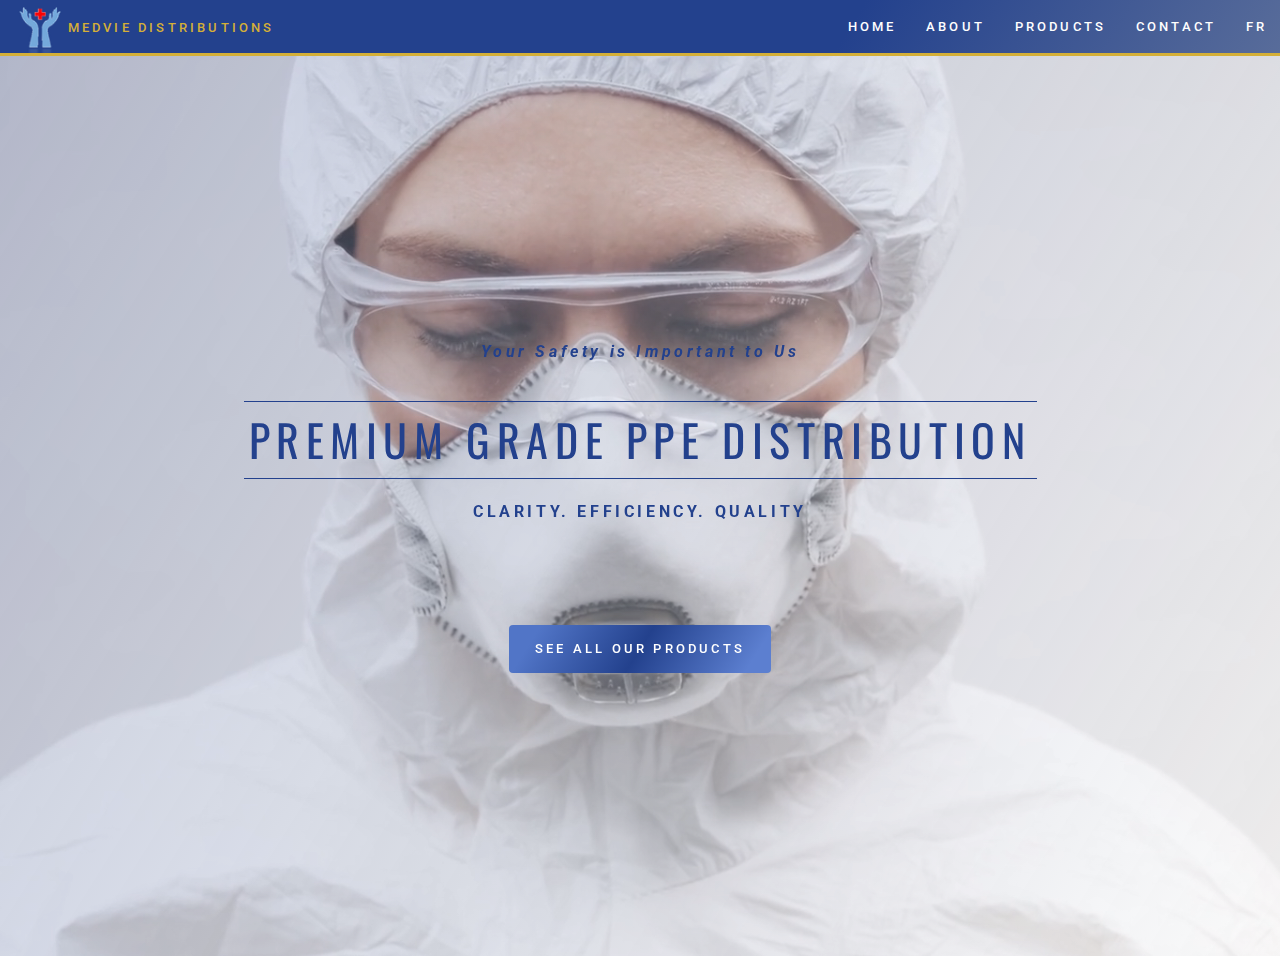
<file: index.html>
<!DOCTYPE HTML>
<!--
	Formula by Pixelarity
	pixelarity.com | hello@pixelarity.com
	License: pixelarity.com/license
-->
<html>
	<head>
		<title>Medvie Distributions</title>
		<meta charset="utf-8" />
		<meta name="viewport" content="width=device-width, initial-scale=1, user-scalable=no" />
		<link rel="stylesheet" href="assets/css/main.css?v=1.1" />
		<link rel="icon" href="images/favicon.ico" type="image/png" />
		<meta name="keywords" content="PPE, Distribution, protective, protection, mask, gloves, glove, nitrile, latex, medical gowns, order">
		<meta name="description" content="Premium Grade PPE Distribution" />	
		<link rel="stylesheet" href="https://cdnjs.cloudflare.com/ajax/libs/animate.css/3.7.0/animate.min.css">
		<script src="assets/js/detectizr.min.js"></script>
	</head>
	<body class="is-preload">

		<!-- Page Wrapper -->
			<div id="page-wrapper">

				<!-- Header -->
				<header id="header" 
				style="background: rgb(88,108,154);
				background: linear-gradient(302deg, rgba(88,108,154,1) 0%, rgba(35,65,141,1) 34%);
				border-bottom: 3px #d4af37 solid;
				">
					<nav style="height: 100%;">
						<ul style="height: 100%;">
							<li style="height: 100%;">
								<a href="index.html" style="display: flex; height: 100%;">
									<img src="images/logo.png" alt="" style="max-height: 100%;"/>
									<span class="companyName">Medvie Distributions</span>
								</a>
							</li>
						</ul>
					</nav>
					<nav>
						<ul>
							<li><a href="index.html">Home</a></li>
							<li><a href="about.html">About</a></li>
							<li><a href="products.html">Products</a></li>
							<li><a href="contact.html">Contact</a></li>
							<li><a href="fr.html">FR</a></li>
						</ul>
					</nav>
				</header>

				<!-- Banner -->
					<section id="banner" data-video="images/banner">

						<div class="inner">
							<header>
								<p style="letter-spacing: 0.225em; color: #23418D; font-weight: bold;"> <i>Your Safety is Important to Us</i></p>
								<h1 
								style="color: #23418D;
									border-top: 1px solid #23418D;
									border-bottom: 1px solid #23418D;
									padding: 5px;
									margin: 20px;
								">PREMIUM GRADE PPE DISTRIBUTION</h1>
								<p style="letter-spacing: 0.225em; color: #23418D; font-weight: bold;"> CLARITY. EFFICIENCY. QUALITY</p>
							</header>
							<ul class="actions special" style="margin-top: 100px;">
								<li><a href="products.html" class="button primary large animated fadeIn delay-1s" 
								style="background: rgb(92,127,208);
								background: linear-gradient(302deg, rgba(92,127,208,1) 9%, rgba(35,65,141,1) 50%, rgba(81,117,199,1) 89%); ">
								See all our Products</a></li>
							</ul>
						</div>
						
						<span class="video-banner">
							<video width="100%" loop playsinline autoplay muted preload="yes" poster="images/banner.jpg">
								<source src="images/banner.mp4" type="video/mp4">
								<source src="images/banner.ogg" type="video/ogg">
								<source src="images/banner.webm" type="video/webm">
							</video>
						</span>
						
					</section>

				<!-- Wrapper -->
					<div id="wrapper">

						<!-- One -->
							<!-- <section id="one" class="main">
								<div class="inner spotlight style1">
									<div class="content">
										<header>
											<h2>À propos</h2>
										</header>
										<p style="font-size: 20px"> <strong>De bons processus de désinfection et de nettoyage sont plus importants que jamais.</strong></p>
										<p>Les Rois Désinfectants est un leader émergent des services de nettoyage et de restauration après sinistre. Tous nos produits sont <strong>approuvés par le gouvernement</strong> et offrent une couverture supérieure pour la désinfection, même dans les endroits les plus difficiles d'accès. Notre processus de désinfection et de nettoyage peut vous aider à lutter contre la propagation du COVID-19 et d'autres agents pathogènes pour assurer la sécurité de vos employés, de vos clients et de vos communautés.</p>
										<p>Appelez-nous pour vous renseigner sur ce processus!</p>
									</div>
									<span class="image"><img src="images/cleaning.jpg" alt="" /></span>

								</div>
							</section> -->

						<!-- Two -->
							<!-- <section id="two" class="main">
								<div class="inner spotlight alt style2">
									<div class="content">
										<header>
											<h2>COVID-19</h2>
										</header>
										<p>COVID-19 est un nouveau virus. Elle se propage par les gouttelettes respiratoires d'une personne infectée à d'autres personnes avec lesquelles elle est en contact étroit, comme les personnes qui vivent dans le même ménage ou qui dispensent des soins. Il peut survivre sur différentes surfaces mais peut être tué par la plupart des nettoyants et désinfectants.</p>
											<p>Parmi cette pandémie, Les Rois Desinfectants ont rapidement développé des protocoles de décontamination et de nettoyage des zones exposées au COVID-19. Nous utilisons des désinfectants pour surfaces dures approuvés, qui utilisent des produits chimiques pour tuer les germes sur les surfaces, contribuant ainsi à réduire la propagation du COVID-19.</p>
											<p><strong>Une bonne hygiène est cruciale pour créer un lieu de travail sûr et productif pour nos clients et employés!</strong></p>
											
									</div>
									<span class="image"><img src="images/covid.jpg" alt="" /></span>
								</div>
							</section> -->

						<!-- Three -->
							<!-- <section id="three" class="main">
								<div class="inner spotlight style3">
									<div class="content">
										<header>
											<h2>Varius Tempus</h2>
										</header>
										<p>Ipsum efficitur nisi ac turpis venenatis varius. Suspendisse sed dictum leo ipsum amet pellentesque fusce ac hendrerit consectetur tempor risus, sed eget semper nunc. eleifend facilisis nisi vitae lorem ipsum dolor consequat lorem ipsum etiam.</p>
									</div>
									
										Note: You can replace the image below with a JPEG or PNG. Just make sure it's exactly
										320x340 or at least the same aspect ratio (16:17).
									
									<span class="image"><img src="images/pic03.svg" alt="" /></span>
								</div>
							</section> -->

						<!-- Four -->
							<!-- <section id="four" class="main special">
								<div class="inner">
									<header>
										<h2>Tempor Suspendisse</h2>
									</header>
									<div class="features">
										<section>
											<span class="icon major fa-gem style1"></span>
											<h3>Magna Veroeros</h3>
											<p>Consequat turpis venenatis varius lorem sed dictum ipsum amet pellentesque fusce hendrerit consectetur risus, sed eget semper nunc.</p>
										</section>
										<section>
											<span class="icon solid major fa-laptop style2"></span>
											<h3>Risus Adipiscing</h3>
											<p>Consequat turpis venenatis varius lorem sed dictum ipsum amet pellentesque fusce hendrerit consectetur risus, sed eget semper nunc.</p>
										</section>
										<section>
											<span class="icon solid major fa-chart-bar style3"></span>
											<h3>Leo Ipsum Varius</h3>
											<p>Consequat turpis venenatis varius lorem sed dictum ipsum amet pellentesque fusce hendrerit consectetur risus, sed eget semper nunc.</p>
										</section>
										<section>
											<span class="icon major fa-save style4"></span>
											<h3>Dolor Consequat</h3>
											<p>Consequat turpis venenatis varius lorem sed dictum ipsum amet pellentesque fusce hendrerit consectetur risus, sed eget semper nunc.</p>
										</section>
									</div>
								</div>
							</section> -->

							<!-- <section id="cta" class="main special">
								<div class="inner">
									<div class="content">
										<header>
											<h2>Contact</h2>
										</header>
										<p>Pour nous contacter, veuillez appeler</p>
										<ul class="actions fit">
											<li><a href="tel:514-795-3382" class="button primary large">Joe: 514-795-3382</a></li>
											<li><a href="tel:514-979-7420" class="button primary large">Mike: 514-979-7420</a></li>
										</ul>
										<p>ou envoyez-nous un message en utilisant ce formulaire</p>
									</div>

									<form  method="post" action="https://formspree.io/info@lesroisdesinfectants.ca">
										<div class="row gtr-uniform">
											<div class="col-6 col-12-xsmall">
												<input type="text" name="name" id="name" value="" placeholder="Nom" />
											</div>
											<div class="col-6 col-12-xsmall">
												<input type="email" name="email" id="email" value="" placeholder="Couriel" />
											</div>
											<div class="col-12">
												<select name="category" id="category">
													<option value="">- Catégorie -</option>
													<option value="1">Services de désinfection</option>
													<option value="1">Nettoyage</option>
													<option value="1">Décontamination</option>
												</select>
											</div>
											<div class="col-12">
												<textarea name="message" id="message" placeholder="Entrez votre message" rows="6"></textarea>
											</div>
											<div class="col-12">
												<ul class="actions">
													<li><input type="submit" value="Envoyer Message" class="primary" /></li>
													<li><input type="reset" value="Réinitialiser" /></li>
												</ul>
											</div>
										</div>
									</form>
								</div>
							</section> -->

						

				<!-- Footer -->
					<!-- <footer id="footer">
					
						<ul class="icons">
							<li><a target="_blank" href="https://www.facebook.com/Les-Rois-Desinfectants-105186181211417/?modal=admin_todo_tour" class="icon brands alt fa-facebook-f"><span class="label">Facebook</span></a></li>
							<li><a target="_blank" href="#" class="icon brands alt fa-instagram"><span class="label">Instagram</span></a></li>
						</ul>
				

						<p class="copyright">&copy; Medvie Distributions. All rights reserved.</p>
							Développeur: <a target="_blank" href="https://www.montreact.com"><strong>Montreact</strong></a> w/ <a href="https://www.html5up.net">HTML5 UP</a>
						</p>
					</footer> -->
					

			</div>

		<!-- Scripts -->
			<script src="assets/js/jquery.min.js"></script>
			<script src="assets/js/jquery.scrolly.min.js"></script>
			<script src="assets/js/jquery.scrollex.min.js"></script>
			<script src="assets/js/browser.min.js"></script>
			<script src="assets/js/breakpoints.min.js"></script>
			<script src="assets/js/util.js"></script>
			<script src="assets/js/main.js"></script>

			<script>
				Detectizr.detect({detectScreen: true});
				console.log(Detectizr);
				if (Detectizr.browser.name == 'safari' || Detectizr.device.type == 'mobile' || Detectizr.os.name == 'ios' || Detectizr.device.model == 'iphone' || Detectizr.device.model == 'android') {
					$('body').toggleClass('safari', true);
				}
			</script>
	</body>
</html>
</file>
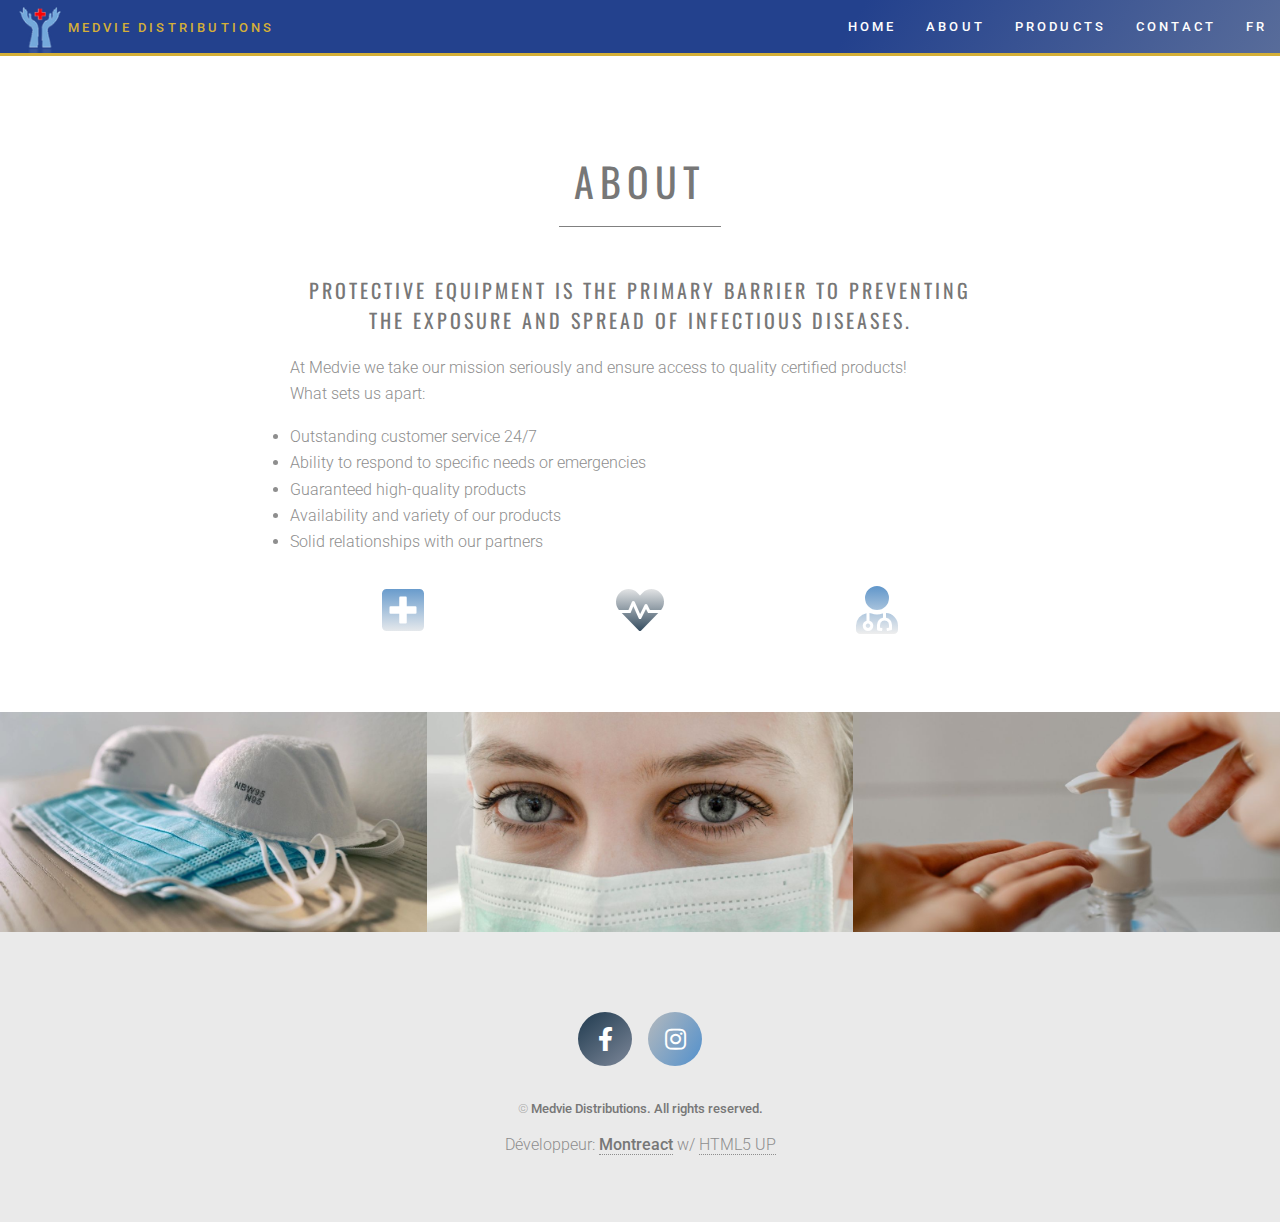
<file: about.html>
<!DOCTYPE HTML>
<!--
	Formula by Pixelarity
	pixelarity.com | hello@pixelarity.com
	License: pixelarity.com/license
-->
<html>
	<head>
		<title>Medvie Distributions</title>
		<meta charset="utf-8" />
		<meta name="viewport" content="width=device-width, initial-scale=1, user-scalable=no" />
		<link rel="stylesheet" href="assets/css/main.css?v=1.1" />
		<link rel="icon" href="images/favicon.ico" type="image/png" />
	</head>
	<body class="is-preload">

		<!-- Page Wrapper -->
			<div id="page-wrapper">

				<!-- Header -->
				<header id="header" 
				style="background: rgb(88,108,154);
				background: linear-gradient(302deg, rgba(88,108,154,1) 0%, rgba(35,65,141,1) 34%);
				border-bottom: 3px #d4af37 solid;
				">
					<nav style="height: 100%;">
						<ul style="height: 100%;">
							<li style="height: 100%;">
								<a href="index.html" style="display: flex; height: 100%;">
									<img src="images/logo.png" alt="" style="max-height: 100%;"/>
									<span class="companyName">Medvie Distributions</span>
								</a>
							</li>
						</ul>
					</nav>
					<nav>
						<ul>
							<li><a href="index.html">Home</a></li>
							<li><a href="about.html">About</a></li>
							<li><a href="products.html">Products</a></li>
							<li><a href="contact.html">Contact</a></li>
							<li><a href="fr.html">FR</a></li>
						</ul>
					</nav>
				</header>

				<!-- Wrapper -->
					<div id="wrapper">

						<!-- Main -->
							<section id="main" class="main">
								<div class="inner">
									<header class="major">
										<h1 style="border-bottom: 1px solid grey; padding: 15px;">
											ABOUT</h1>
									</header>

									<center>
									<h2 style="max-width: 700px;">Protective equipment is the primary barrier to preventing the exposure and spread of infectious diseases.</h2>
									<div style="max-width: 700px; text-align: left;">
										<p>At Medvie we take our mission seriously and ensure access to quality certified products!
											<br> What sets us apart:</p>
											<li>Outstanding customer service 24/7</li>
											<li>Ability to respond to specific needs or emergencies</li>
											<li>Guaranteed high-quality products</li>
											<li>Availability and variety of our products</li>
											<li>Solid relationships with our partners</li>
									</div>

									</center>

									<ul class="icons major" style="display: flex; justify-content: space-evenly; padding: 30px; margin: 0px;">
										<i class='fas fa-plus-square' style='font-size:48px; color:#7992a9'></i>
										<i class='fas fa-heartbeat' style='font-size:48px; color: steelblue;'></i>
										<i class='fas fa-user-md' style='font-size:48px; color: #7992a9'></i>
									</ul>
									
							</section>

							<div style="display: flex; padding: 0px;">
								<span class="image main" style="margin: 0px;"><img src="images/pic01.jpg" alt="" style="border-radius: 0px;" /></span>
								<span class="image main" style="margin: 0px;"><img src="images/pic02.jpg" alt="" style="border-radius: 0px;" /></span>
								<span class="image main" style="margin: 0px;"><img src="images/pic03.jpg" alt="" style="border-radius: 0px;" /></span>
							</div>
					</div>

				<!-- Footer -->
				<footer id="footer">
					
					<ul class="icons">
						<li><a target="_blank" href="https://www.facebook.com/Les-Rois-Desinfectants-105186181211417/?modal=admin_todo_tour" class="icon brands alt fa-facebook-f"><span class="label">Facebook</span></a></li>
						<li><a target="_blank" href="#" class="icon brands alt fa-instagram"><span class="label">Instagram</span></a></li>
					</ul>
			

					<p class="copyright">&copy; <strong>Medvie Distributions. All rights reserved.</strong></p>
						Développeur: <a target="_blank" href="https://www.montreact.com"><strong>Montreact</strong></a> w/ <a href="https://www.html5up.net">HTML5 UP</a>
					</p>
				</footer>
				

		</div>

		<!-- Scripts -->
			<script src="assets/js/jquery.min.js"></script>
			<script src="assets/js/jquery.scrolly.min.js"></script>
			<script src="assets/js/jquery.scrollex.min.js"></script>
			<script src="assets/js/browser.min.js"></script>
			<script src="assets/js/breakpoints.min.js"></script>
			<script src="assets/js/util.js"></script>
			<script src="assets/js/main.js"></script>

	</body>
</html>
</file>
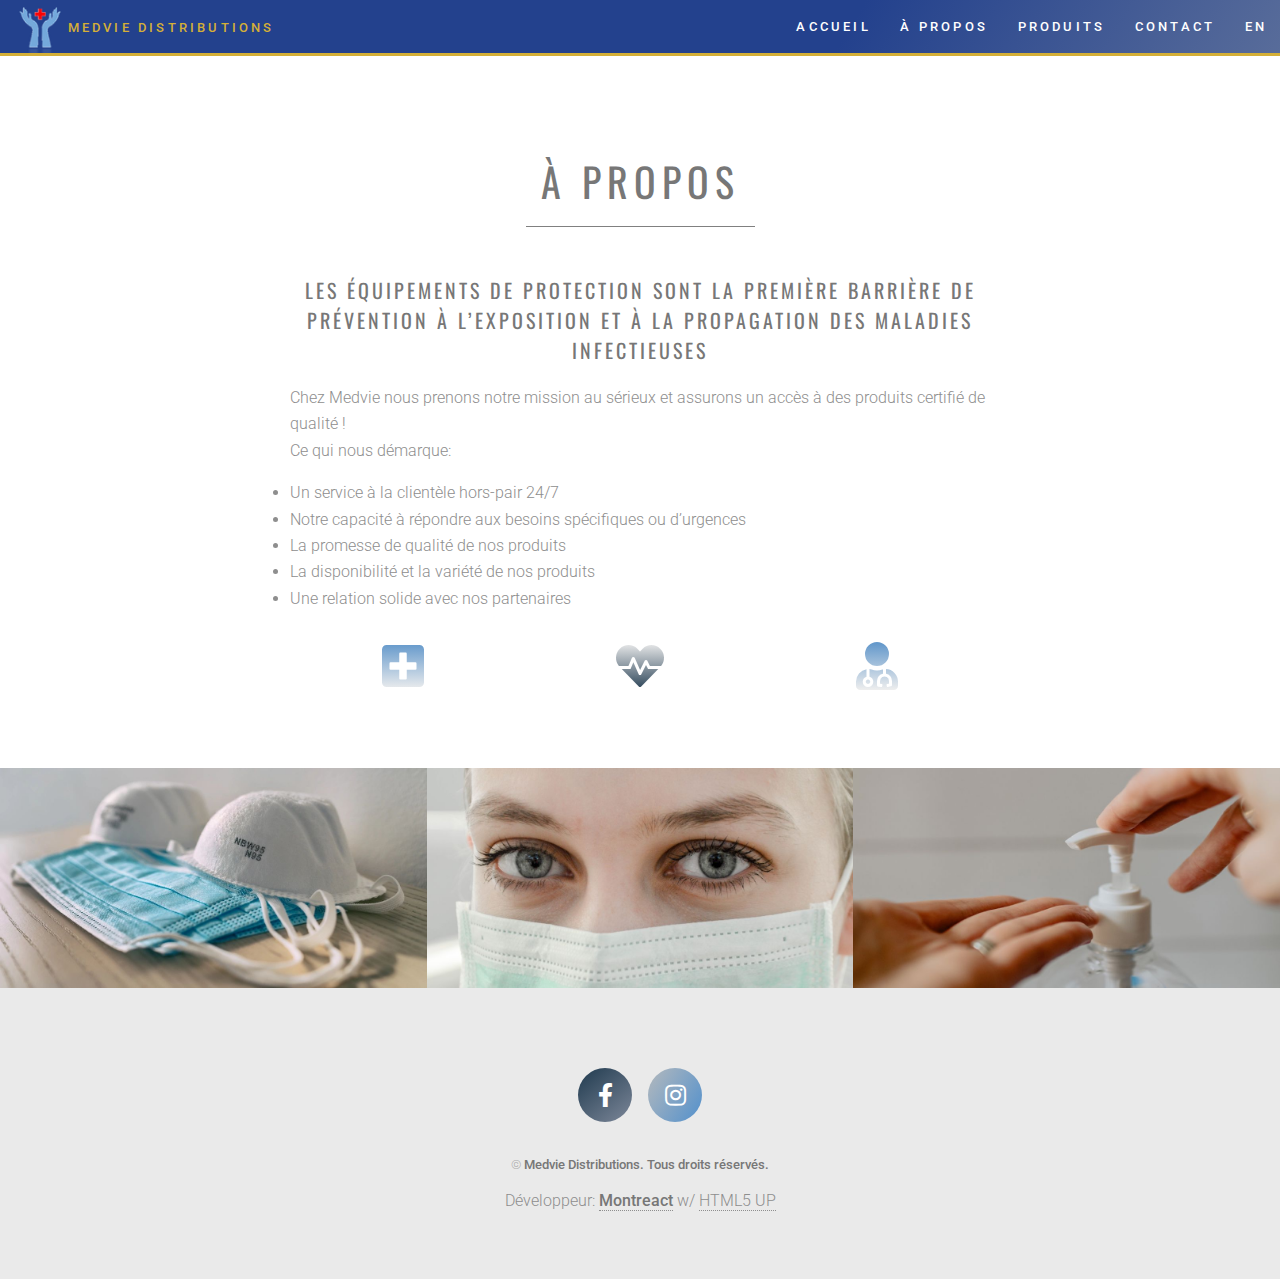
<file: aboutfr.html>
<!DOCTYPE HTML>
<!--
	Formula by Pixelarity
	pixelarity.com | hello@pixelarity.com
	License: pixelarity.com/license
-->
<html>
	<head>
		<title>Medvie Distributions</title>
		<meta charset="utf-8" />
		<meta name="viewport" content="width=device-width, initial-scale=1, user-scalable=no" />
		<link rel="stylesheet" href="assets/css/main.css?v=1.1" />
		<link rel="icon" href="images/favicon.ico" type="image/png" />
	</head>
	<body class="is-preload">

		<!-- Page Wrapper -->
			<div id="page-wrapper">

				<!-- Header -->
				<header id="header" 
				style="background: rgb(88,108,154);
				background: linear-gradient(302deg, rgba(88,108,154,1) 0%, rgba(35,65,141,1) 34%);
				border-bottom: 3px #d4af37 solid;
				">
					<nav style="height: 100%;">
						<ul style="height: 100%;">
							<li style="height: 100%;">
								<a href="fr.html" style="display: flex; height: 100%;">
									<img src="images/logo.png" alt="" style="max-height: 100%;"/>
									<span class="companyName">Medvie Distributions</span>
								</a>
							</li>
						</ul>
					</nav>
					<nav>
						<ul>
							<li><a href="fr.html">Accueil</a></li>
							<li><a href="aboutfr.html">À propos</a></li>
							<li><a href="productsfr.html">Produits</a></li>
							<li><a href="contactfr.html">Contact</a></li>
							<li><a href="index.html">EN</a></li>
						</ul>
					</nav>
				</header>

				<!-- Wrapper -->
					<div id="wrapper">

						<!-- Main -->
							<section id="main" class="main">
								<div class="inner">
									<header class="major">
										<h1 style="border-bottom: 1px solid grey; padding: 15px;">
											À PROPOS</h1>
									</header>

									<center>
									<h2 style="max-width: 700px;">Les équipements de protection sont la première barrière de prévention à l’exposition et à la propagation des maladies infectieuses</h2>
									<div style="max-width: 700px; text-align: left;">
										<p>Chez Medvie nous prenons notre mission au sérieux et assurons un accès à des produits certifié de qualité !
											<br> Ce qui nous démarque:</p>
											<li>Un service à la clientèle hors-pair 24/7</li>
											<li>Notre capacité à répondre aux besoins spécifiques ou d’urgences</li>
											<li>La promesse de qualité de nos produits</li>
											<li>La disponibilité et la variété de nos produits</li>
											<li>Une relation solide avec nos partenaires</li>
									</div>

									</center>

									<ul class="icons major" style="display: flex; justify-content: space-evenly; padding: 30px; margin: 0px;">
										<i class='fas fa-plus-square' style='font-size:48px; color:#7992a9'></i>
										<i class='fas fa-heartbeat' style='font-size:48px; color: steelblue;'></i>
										<i class='fas fa-user-md' style='font-size:48px; color: #7992a9'></i>
									</ul>
									
							</section>

							<div style="display: flex; padding: 0px;">
								<span class="image main" style="margin: 0px;"><img src="images/pic01.jpg" alt="" style="border-radius: 0px;" /></span>
								<span class="image main" style="margin: 0px;"><img src="images/pic02.jpg" alt="" style="border-radius: 0px;" /></span>
								<span class="image main" style="margin: 0px;"><img src="images/pic03.jpg" alt="" style="border-radius: 0px;" /></span>
							</div>
					</div>

				<!-- Footer -->
				<footer id="footer">
					
					<ul class="icons">
						<li><a target="_blank" href="https://www.facebook.com/Les-Rois-Desinfectants-105186181211417/?modal=admin_todo_tour" class="icon brands alt fa-facebook-f"><span class="label">Facebook</span></a></li>
						<li><a target="_blank" href="#" class="icon brands alt fa-instagram"><span class="label">Instagram</span></a></li>
					</ul>
			

					<p class="copyright">&copy; <strong>Medvie Distributions. Tous droits réservés.</strong></p>
						Développeur: <a target="_blank" href="https://www.montreact.com"><strong>Montreact</strong></a> w/ <a href="https://www.html5up.net">HTML5 UP</a>
					</p>
				</footer>
				

		</div>

		<!-- Scripts -->
			<script src="assets/js/jquery.min.js"></script>
			<script src="assets/js/jquery.scrolly.min.js"></script>
			<script src="assets/js/jquery.scrollex.min.js"></script>
			<script src="assets/js/browser.min.js"></script>
			<script src="assets/js/breakpoints.min.js"></script>
			<script src="assets/js/util.js"></script>
			<script src="assets/js/main.js"></script>

	</body>
</html>
</file>
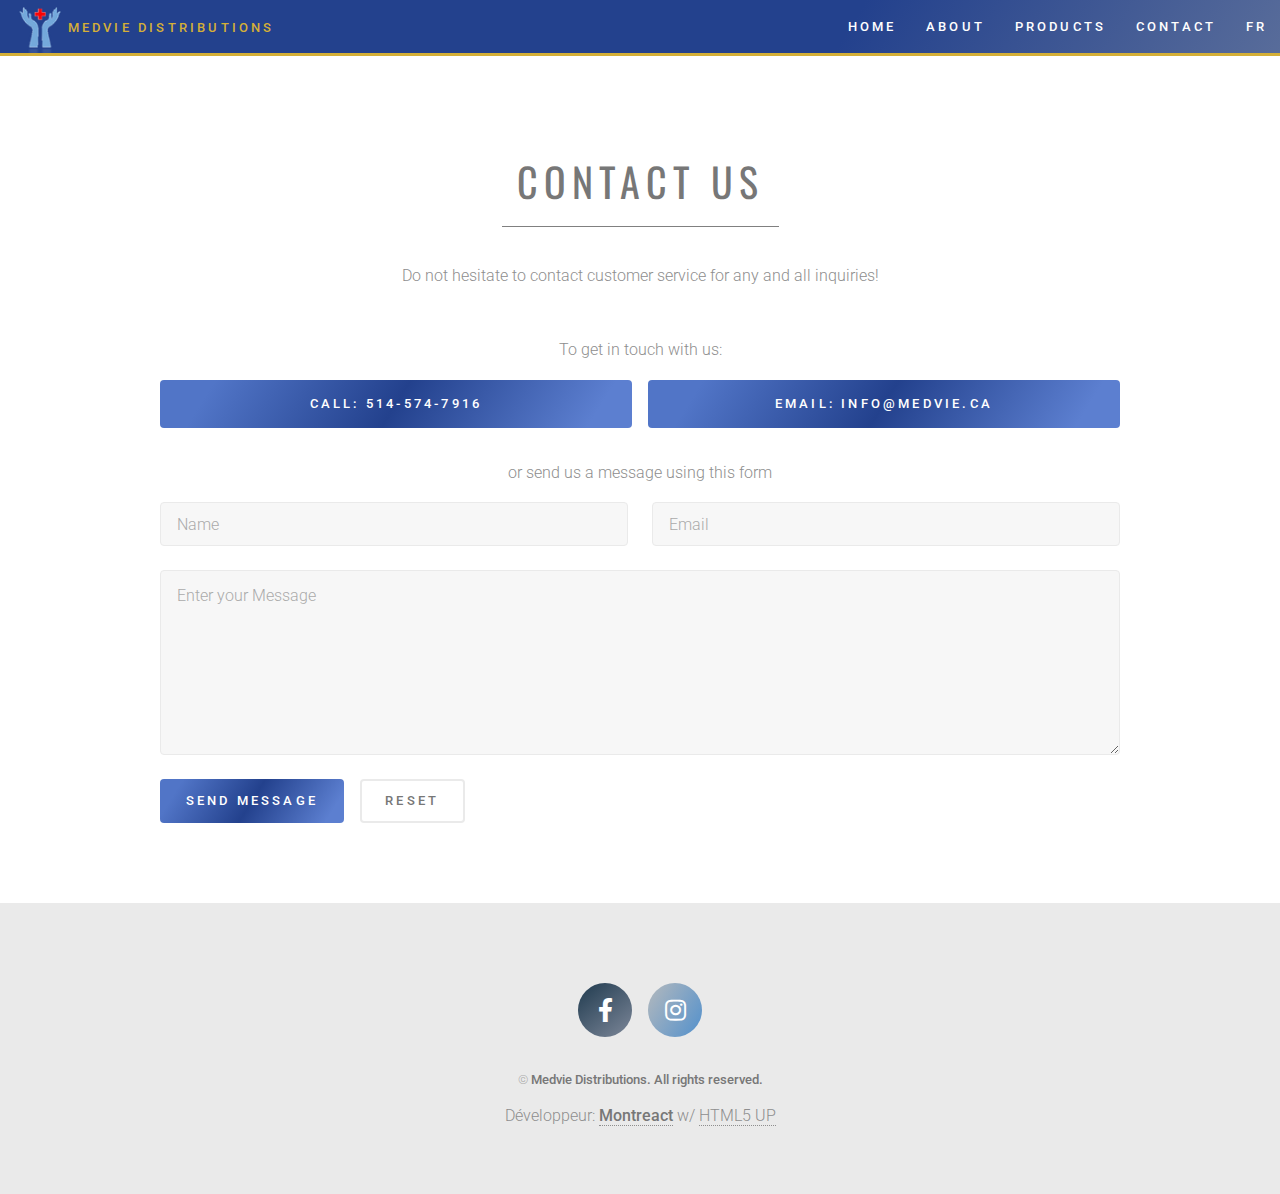
<file: contact.html>
<!DOCTYPE HTML>
<!--
	Formula by Pixelarity
	pixelarity.com | hello@pixelarity.com
	License: pixelarity.com/license
-->
<html>
	<head>
		<title>Medvie Distributions</title>
		<meta charset="utf-8" />
		<meta name="viewport" content="width=device-width, initial-scale=1, user-scalable=no" />
		<link rel="stylesheet" href="assets/css/main.css?v=1.1" />
		<link rel="icon" href="images/favicon.ico" type="image/png" />
	</head>
	<body class="is-preload">

		<!-- Page Wrapper -->
			<div id="page-wrapper">

				<!-- Header -->
				<header id="header" 
				style="background: rgb(88,108,154);
				background: linear-gradient(302deg, rgba(88,108,154,1) 0%, rgba(35,65,141,1) 34%);
				border-bottom: 3px #d4af37 solid;
				">
					<nav style="height: 100%;">
						<ul style="height: 100%;">
							<li style="height: 100%;">
								<a href="index.html" style="display: flex; height: 100%;">
									<img src="images/logo.png" alt="" style="max-height: 100%;"/>
									<span class="companyName">Medvie Distributions</span>
								</a>
							</li>
						</ul>
					</nav>
					<nav>
						<ul>
							<li><a href="index.html">Home</a></li>
							<li><a href="about.html">About</a></li>
							<li><a href="products.html">Products</a></li>
							<li><a href="contact.html">Contact</a></li>
							<li><a href="fr.html">FR</a></li>
						</ul>
					</nav>
				</header>

				<!-- Wrapper -->
					<div id="wrapper">
						
					<!-- 
						<p><center>To contact us, please call</center></p>
						<ul class="actions stacked">
							<li><a href="tel:514-795-3382" class="button fit primary">514-xxx-xxx</a></li>
						</ul> 
					-->

						<!-- Main -->
							<section id="main" class="main">
								<div class="inner">
									<header class="major">
										<h1 style="border-bottom: 1px solid grey; padding: 15px;">
											Contact Us</h1>
										<p><center>Do not hesitate to contact customer service for any and all inquiries!</center></p>
									</header>
								

									<div class="content">
										<p><center>To get in touch with us:</center></p>
										<ul class="actions fit">
											<li><a href="tel:514-574-7916" class="button primary large">Call: 514-574-7916</a></li>
											<li><a href="mailto:info@medvie.ca" class="button primary large">Email: info@medvie.ca</a></li>
										</ul>
										<p><center>or send us a message using this form</center></p>
									</div>

									<div style="display: flex; justify-content: space-between; align-items: center; flex-direction: row;"></div>
										<form  method="post" action="https://formspree.io/info@medvie.ca">
											<div class="row gtr-uniform">
												<div class="col-6 col-12-xsmall">
													<input type="text" name="name" id="name" value="" placeholder="Name" />
												</div>
												<div class="col-6 col-12-xsmall">
													<input type="email" name="email" id="email" value="" placeholder="Email" />
												</div>
												<div class="col-12">
													<textarea name="message" id="message" placeholder="Enter your Message" rows="6"></textarea>
												</div>
												<div class="col-12">
													<ul class="actions">
														<li><input type="submit" value="Send Message" class="primary" /></li>
														<li><input type="reset" value="Reset" /></li>
													</ul>
												</div>
											</div>
										</form>
									</div>
									
								</div>
							</section>

					</div>

			<!-- Footer -->
			<footer id="footer">
					
				<ul class="icons">
					<li><a target="_blank" href="https://www.facebook.com/Les-Rois-Desinfectants-105186181211417/?modal=admin_todo_tour" class="icon brands alt fa-facebook-f"><span class="label">Facebook</span></a></li>
					<li><a target="_blank" href="#" class="icon brands alt fa-instagram"><span class="label">Instagram</span></a></li>
				</ul>
		

				<p class="copyright">&copy; <strong>Medvie Distributions. All rights reserved.</strong></p>
					Développeur: <a target="_blank" href="https://www.montreact.com"><strong>Montreact</strong></a> w/ <a href="https://www.html5up.net">HTML5 UP</a>
				</p>
			</footer>
			

	</div>

		<!-- Scripts -->
			<script src="assets/js/jquery.min.js"></script>
			<script src="assets/js/jquery.scrolly.min.js"></script>
			<script src="assets/js/jquery.scrollex.min.js"></script>
			<script src="assets/js/browser.min.js"></script>
			<script src="assets/js/breakpoints.min.js"></script>
			<script src="assets/js/util.js"></script>
			<script src="assets/js/main.js"></script>

	</body>
</html>
</file>
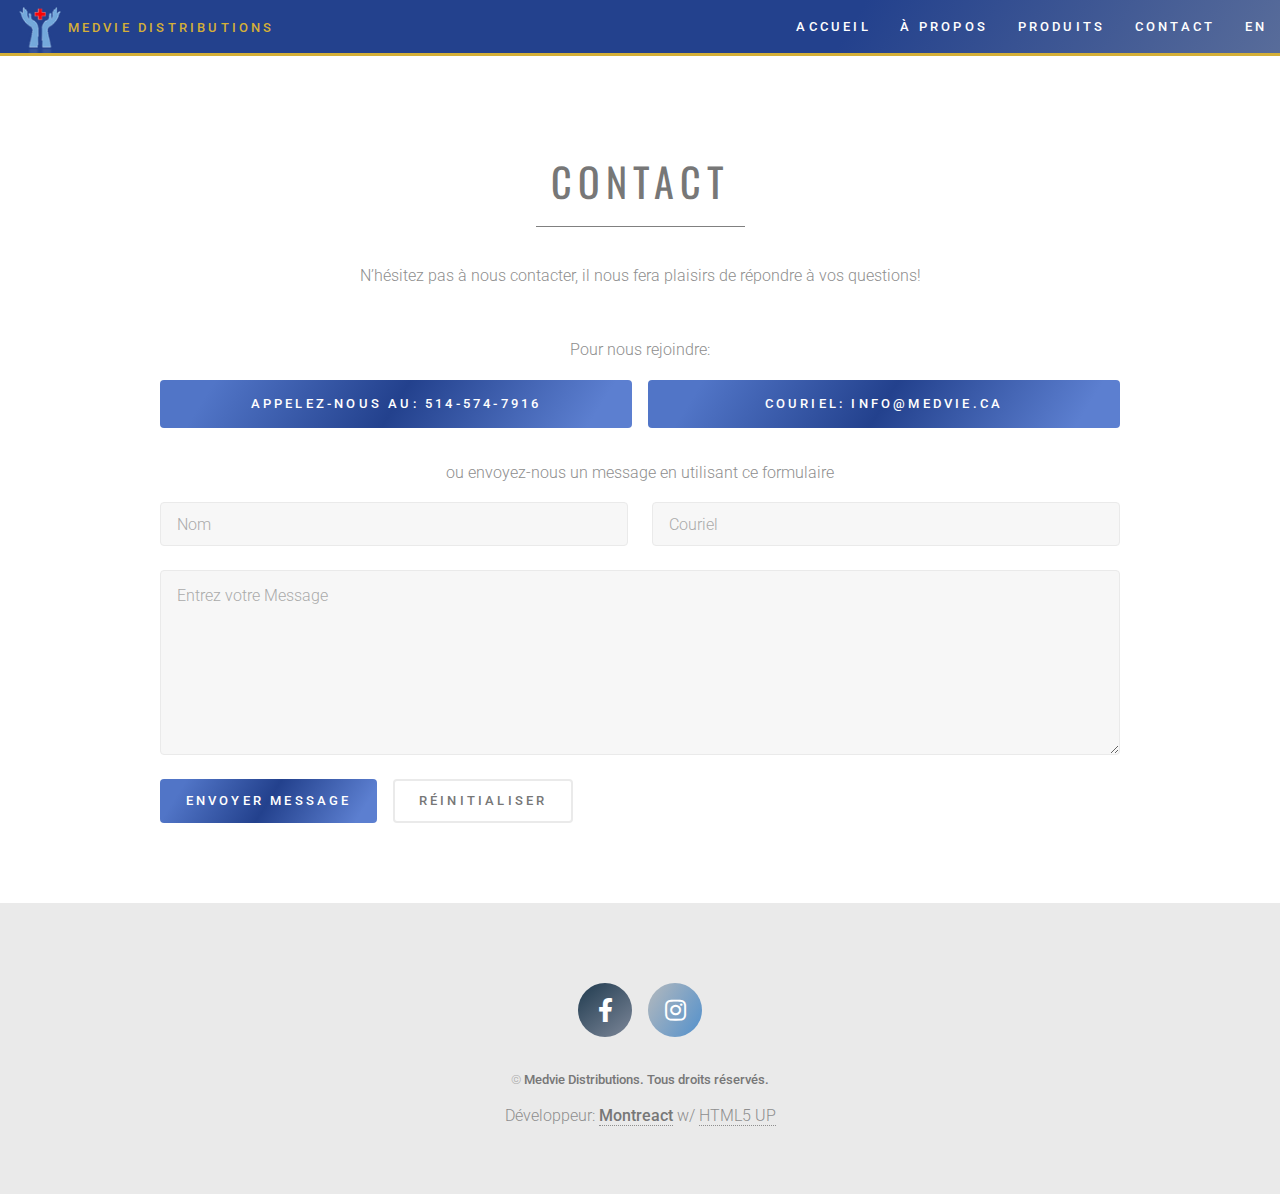
<file: contactfr.html>
<!DOCTYPE HTML>
<!--
	Formula by Pixelarity
	pixelarity.com | hello@pixelarity.com
	License: pixelarity.com/license
-->
<html>
	<head>
		<title>Medvie Distributions</title>
		<meta charset="utf-8" />
		<meta name="viewport" content="width=device-width, initial-scale=1, user-scalable=no" />
		<link rel="stylesheet" href="assets/css/main.css?v=1.1" />
		<link rel="icon" href="images/favicon.ico" type="image/png" />
	</head>
	<body class="is-preload">

		<!-- Page Wrapper -->
			<div id="page-wrapper">

				<!-- Header -->
				<header id="header" 
				style="background: rgb(88,108,154);
				background: linear-gradient(302deg, rgba(88,108,154,1) 0%, rgba(35,65,141,1) 34%);
				border-bottom: 3px #d4af37 solid;
				">
					<nav style="height: 100%;">
						<ul style="height: 100%;">
							<li style="height: 100%;">
								<a href="fr.html" style="display: flex; height: 100%;">
									<img src="images/logo.png" alt="" style="max-height: 100%;"/>
									<span class="companyName">Medvie Distributions</span>
								</a>
							</li>
						</ul>
					</nav>
					<nav>
						<ul>
							<li><a href="fr.html">Accueil</a></li>
							<li><a href="aboutfr.html">À propos</a></li>
							<li><a href="productsfr.html">Produits</a></li>
							<li><a href="contactfr.html">Contact</a></li>
							<li><a href="index.html">EN</a></li>
						</ul>
					</nav>
				</header>

				<!-- Wrapper -->
					<div id="wrapper">
						
					<!-- 
						<p><center>To contact us, please call</center></p>
						<ul class="actions stacked">
							<li><a href="tel:514-795-3382" class="button fit primary">514-xxx-xxx</a></li>
						</ul> 
					-->

						<!-- Main -->
							<section id="main" class="main">
								<div class="inner">
									<header class="major">
										<h1 style="border-bottom: 1px solid grey; padding: 15px;">
											Contact</h1>
										<p><center>N’hésitez pas à nous contacter, il nous fera plaisirs de répondre à vos questions!</center></p>
									</header>
								

									<div class="content">
										<p><center>Pour nous rejoindre:</center></p>
										<ul class="actions fit">
											<li><a href="tel:514-574-7916" class="button primary large">Appelez-nous au: 514-574-7916</a></li>
											<li><a href="mailto:info@medvie.ca" class="button primary large">Couriel: info@medvie.ca</a></li>
										</ul>
										<p><center>ou envoyez-nous un message en utilisant ce formulaire</center></p>
									</div>

									<div style="display: flex; justify-content: space-between; align-items: center; flex-direction: row;"></div>
										<form  method="post" action="https://formspree.io/info@medvie.ca">
											<div class="row gtr-uniform">
												<div class="col-6 col-12-xsmall">
													<input type="text" name="name" id="name" value="" placeholder="Nom" />
												</div>
												<div class="col-6 col-12-xsmall">
													<input type="email" name="email" id="email" value="" placeholder="Couriel" />
												</div>
												<div class="col-12">
													<textarea name="message" id="message" placeholder="Entrez votre Message" rows="6"></textarea>
												</div>
												<div class="col-12">
													<ul class="actions">
														<li><input type="submit" value="Envoyer Message" class="primary" /></li>
														<li><input type="reset" value="Réinitialiser" /></li>
													</ul>
												</div>
											</div>
										</form>
									</div>
									
								</div>
							</section>

					</div>

			<!-- Footer -->
			<footer id="footer">
					
				<ul class="icons">
					<li><a target="_blank" href="https://www.facebook.com/Les-Rois-Desinfectants-105186181211417/?modal=admin_todo_tour" class="icon brands alt fa-facebook-f"><span class="label">Facebook</span></a></li>
					<li><a target="_blank" href="#" class="icon brands alt fa-instagram"><span class="label">Instagram</span></a></li>
				</ul>
		

				<p class="copyright">&copy; <strong>Medvie Distributions. Tous droits réservés.</strong></p>
					Développeur: <a target="_blank" href="https://www.montreact.com"><strong>Montreact</strong></a> w/ <a href="https://www.html5up.net">HTML5 UP</a>
				</p>
			</footer>
			

	</div>

		<!-- Scripts -->
			<script src="assets/js/jquery.min.js"></script>
			<script src="assets/js/jquery.scrolly.min.js"></script>
			<script src="assets/js/jquery.scrollex.min.js"></script>
			<script src="assets/js/browser.min.js"></script>
			<script src="assets/js/breakpoints.min.js"></script>
			<script src="assets/js/util.js"></script>
			<script src="assets/js/main.js"></script>

	</body>
</html>
</file>
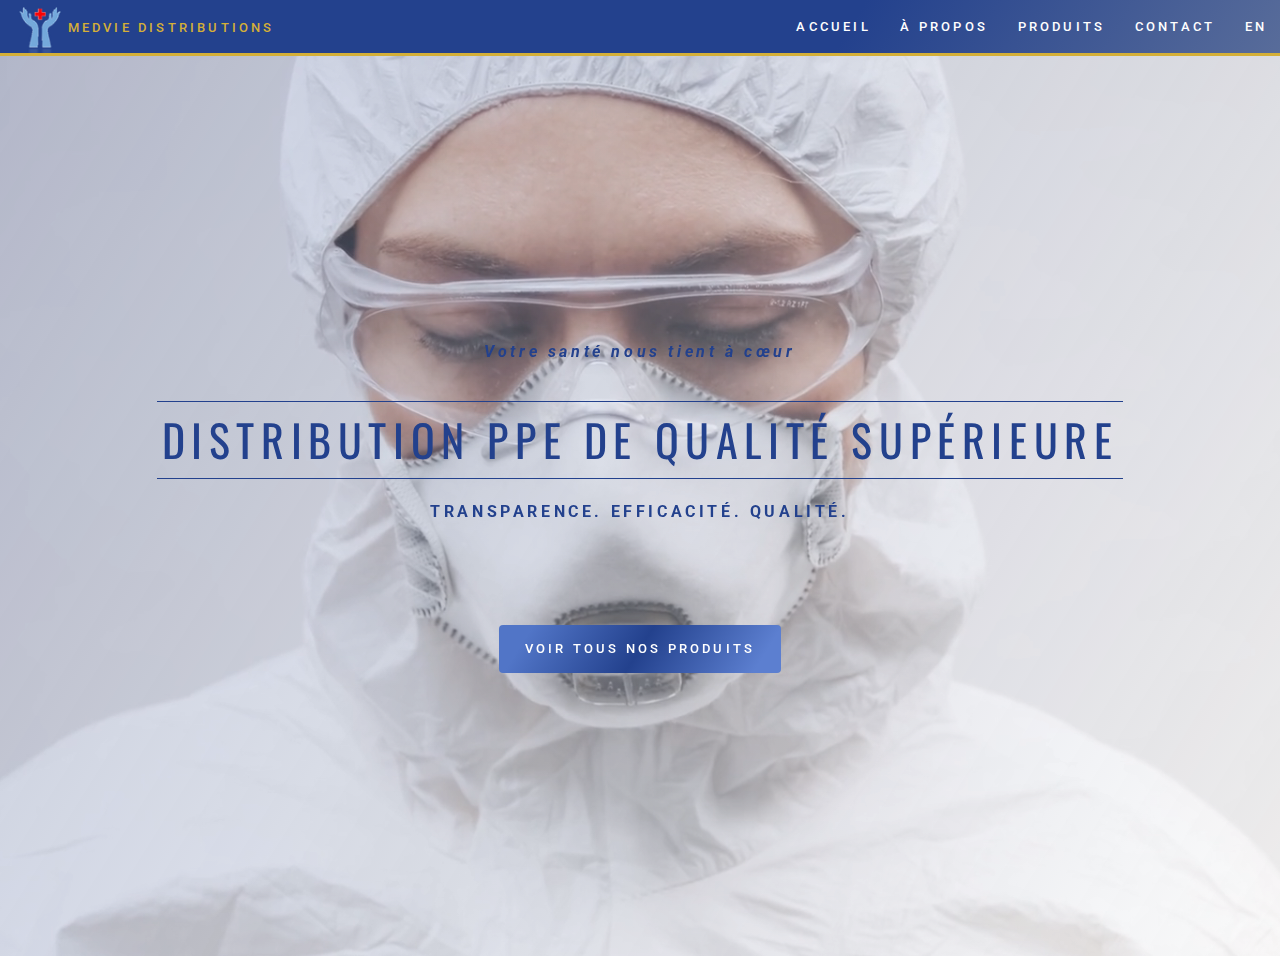
<file: fr.html>
<!DOCTYPE HTML>
<!--
	Formula by Pixelarity
	pixelarity.com | hello@pixelarity.com
	License: pixelarity.com/license
-->
<html>
	<head>
		<title>Medvie Distributions</title>
		<meta charset="utf-8" />
		<meta name="viewport" content="width=device-width, initial-scale=1, user-scalable=no" />
		<link rel="stylesheet" href="assets/css/main.css?v=1.1" />
		<link rel="icon" href="images/favicon.ico" type="image/png" />
		<meta name="keywords" content="PPE, Distribution, protective, protection, mask, gloves, glove, nitrile, latex, medical gowns, order">
		<meta name="description" content="Premium Grade PPE Distribution" />	
		<link rel="stylesheet" href="https://cdnjs.cloudflare.com/ajax/libs/animate.css/3.7.0/animate.min.css">
		<script src="assets/js/detectizr.min.js"></script>
	</head>
	<body class="is-preload">

		<!-- Page Wrapper -->
			<div id="page-wrapper">

				<!-- Header -->
				<header id="header" 
				style="background: rgb(88,108,154);
				background: linear-gradient(302deg, rgba(88,108,154,1) 0%, rgba(35,65,141,1) 34%);
				border-bottom: 3px #d4af37 solid;
				">
					<nav style="height: 100%;">
						<ul style="height: 100%;">
							<li style="height: 100%;">
								<a href="fr.html" style="display: flex; height: 100%;">
									<img src="images/logo.png" alt="" style="max-height: 100%;"/>
									<span class="companyName">Medvie Distributions</span>
								</a>
							</li>
						</ul>
					</nav>
					<nav>
						<ul>
							<li><a href="fr.html">Accueil</a></li>
							<li><a href="aboutfr.html">À propos</a></li>
							<li><a href="productsfr.html">Produits</a></li>
							<li><a href="contactfr.html">Contact</a></li>
							<li><a href="index.html">EN</a></li>
						</ul>
					</nav>
				</header>

				<!-- Banner -->
					<section id="banner" data-video="images/banner">

						<div class="inner">
							<header>
								<p style="letter-spacing: 0.225em; color: #23418D; font-weight: bold;"> <i>Votre santé nous tient à cœur</i></p>
								<h1 
								style="color: #23418D;
									border-top: 1px solid #23418D;
									border-bottom: 1px solid #23418D;
									padding: 5px;
									margin: 20px;
								">DISTRIBUTION PPE DE QUALITÉ SUPÉRIEURE</h1>
								<p style="letter-spacing: 0.225em; color: #23418D; font-weight: bold;"> TRANSPARENCE. EFFICACITÉ. QUALITÉ.</p>
							</header>
							<ul class="actions special" style="margin-top: 100px;">
								<li><a href="productsfr.html" class="button primary large animated fadeIn delay-1s" 
								style="background: rgb(92,127,208);
								background: linear-gradient(302deg, rgba(92,127,208,1) 9%, rgba(35,65,141,1) 50%, rgba(81,117,199,1) 89%); ">
								Voir tous nos Produits</a></li>
							</ul>
						</div>
						
						<span class="video-banner">
							<video width="100%" loop playsinline autoplay muted preload="yes" poster="images/banner.jpg">
								<source src="images/banner.mp4" type="video/mp4">
								<source src="images/banner.ogg" type="video/ogg">
								<source src="images/banner.webm" type="video/webm">
							</video>
						</span>
						
					</section>

				<!-- Wrapper -->
					<div id="wrapper">

						<!-- One -->
							<!-- <section id="one" class="main">
								<div class="inner spotlight style1">
									<div class="content">
										<header>
											<h2>À propos</h2>
										</header>
										<p style="font-size: 20px"> <strong>De bons processus de désinfection et de nettoyage sont plus importants que jamais.</strong></p>
										<p>Les Rois Désinfectants est un leader émergent des services de nettoyage et de restauration après sinistre. Tous nos produits sont <strong>approuvés par le gouvernement</strong> et offrent une couverture supérieure pour la désinfection, même dans les endroits les plus difficiles d'accès. Notre processus de désinfection et de nettoyage peut vous aider à lutter contre la propagation du COVID-19 et d'autres agents pathogènes pour assurer la sécurité de vos employés, de vos clients et de vos communautés.</p>
										<p>Appelez-nous pour vous renseigner sur ce processus!</p>
									</div>
									<span class="image"><img src="images/cleaning.jpg" alt="" /></span>

								</div>
							</section> -->

						<!-- Two -->
							<!-- <section id="two" class="main">
								<div class="inner spotlight alt style2">
									<div class="content">
										<header>
											<h2>COVID-19</h2>
										</header>
										<p>COVID-19 est un nouveau virus. Elle se propage par les gouttelettes respiratoires d'une personne infectée à d'autres personnes avec lesquelles elle est en contact étroit, comme les personnes qui vivent dans le même ménage ou qui dispensent des soins. Il peut survivre sur différentes surfaces mais peut être tué par la plupart des nettoyants et désinfectants.</p>
											<p>Parmi cette pandémie, Les Rois Desinfectants ont rapidement développé des protocoles de décontamination et de nettoyage des zones exposées au COVID-19. Nous utilisons des désinfectants pour surfaces dures approuvés, qui utilisent des produits chimiques pour tuer les germes sur les surfaces, contribuant ainsi à réduire la propagation du COVID-19.</p>
											<p><strong>Une bonne hygiène est cruciale pour créer un lieu de travail sûr et productif pour nos clients et employés!</strong></p>
											
									</div>
									<span class="image"><img src="images/covid.jpg" alt="" /></span>
								</div>
							</section> -->

						<!-- Three -->
							<!-- <section id="three" class="main">
								<div class="inner spotlight style3">
									<div class="content">
										<header>
											<h2>Varius Tempus</h2>
										</header>
										<p>Ipsum efficitur nisi ac turpis venenatis varius. Suspendisse sed dictum leo ipsum amet pellentesque fusce ac hendrerit consectetur tempor risus, sed eget semper nunc. eleifend facilisis nisi vitae lorem ipsum dolor consequat lorem ipsum etiam.</p>
									</div>
									
										Note: You can replace the image below with a JPEG or PNG. Just make sure it's exactly
										320x340 or at least the same aspect ratio (16:17).
									
									<span class="image"><img src="images/pic03.svg" alt="" /></span>
								</div>
							</section> -->

						<!-- Four -->
							<!-- <section id="four" class="main special">
								<div class="inner">
									<header>
										<h2>Tempor Suspendisse</h2>
									</header>
									<div class="features">
										<section>
											<span class="icon major fa-gem style1"></span>
											<h3>Magna Veroeros</h3>
											<p>Consequat turpis venenatis varius lorem sed dictum ipsum amet pellentesque fusce hendrerit consectetur risus, sed eget semper nunc.</p>
										</section>
										<section>
											<span class="icon solid major fa-laptop style2"></span>
											<h3>Risus Adipiscing</h3>
											<p>Consequat turpis venenatis varius lorem sed dictum ipsum amet pellentesque fusce hendrerit consectetur risus, sed eget semper nunc.</p>
										</section>
										<section>
											<span class="icon solid major fa-chart-bar style3"></span>
											<h3>Leo Ipsum Varius</h3>
											<p>Consequat turpis venenatis varius lorem sed dictum ipsum amet pellentesque fusce hendrerit consectetur risus, sed eget semper nunc.</p>
										</section>
										<section>
											<span class="icon major fa-save style4"></span>
											<h3>Dolor Consequat</h3>
											<p>Consequat turpis venenatis varius lorem sed dictum ipsum amet pellentesque fusce hendrerit consectetur risus, sed eget semper nunc.</p>
										</section>
									</div>
								</div>
							</section> -->

							<!-- <section id="cta" class="main special">
								<div class="inner">
									<div class="content">
										<header>
											<h2>Contact</h2>
										</header>
										<p>Pour nous contacter, veuillez appeler</p>
										<ul class="actions fit">
											<li><a href="tel:514-795-3382" class="button primary large">Joe: 514-795-3382</a></li>
											<li><a href="tel:514-979-7420" class="button primary large">Mike: 514-979-7420</a></li>
										</ul>
										<p>ou envoyez-nous un message en utilisant ce formulaire</p>
									</div>

									<form  method="post" action="https://formspree.io/info@lesroisdesinfectants.ca">
										<div class="row gtr-uniform">
											<div class="col-6 col-12-xsmall">
												<input type="text" name="name" id="name" value="" placeholder="Nom" />
											</div>
											<div class="col-6 col-12-xsmall">
												<input type="email" name="email" id="email" value="" placeholder="Couriel" />
											</div>
											<div class="col-12">
												<select name="category" id="category">
													<option value="">- Catégorie -</option>
													<option value="1">Services de désinfection</option>
													<option value="1">Nettoyage</option>
													<option value="1">Décontamination</option>
												</select>
											</div>
											<div class="col-12">
												<textarea name="message" id="message" placeholder="Entrez votre message" rows="6"></textarea>
											</div>
											<div class="col-12">
												<ul class="actions">
													<li><input type="submit" value="Envoyer Message" class="primary" /></li>
													<li><input type="reset" value="Réinitialiser" /></li>
												</ul>
											</div>
										</div>
									</form>
								</div>
							</section> -->

						

				<!-- Footer -->
					<!-- <footer id="footer">
					
						<ul class="icons">
							<li><a target="_blank" href="https://www.facebook.com/Les-Rois-Desinfectants-105186181211417/?modal=admin_todo_tour" class="icon brands alt fa-facebook-f"><span class="label">Facebook</span></a></li>
							<li><a target="_blank" href="#" class="icon brands alt fa-instagram"><span class="label">Instagram</span></a></li>
						</ul>
				

						<p class="copyright">&copy; Medvie Distributions. All rights reserved.</p>
							Développeur: <a target="_blank" href="https://www.montreact.com"><strong>Montreact</strong></a> w/ <a href="https://www.html5up.net">HTML5 UP</a>
						</p>
					</footer> -->
					

			</div>

		<!-- Scripts -->
			<script src="assets/js/jquery.min.js"></script>
			<script src="assets/js/jquery.scrolly.min.js"></script>
			<script src="assets/js/jquery.scrollex.min.js"></script>
			<script src="assets/js/browser.min.js"></script>
			<script src="assets/js/breakpoints.min.js"></script>
			<script src="assets/js/util.js"></script>
			<script src="assets/js/main.js"></script>

			<script>
				Detectizr.detect({detectScreen: true});
				console.log(Detectizr);
				if (Detectizr.browser.name == 'safari' || Detectizr.device.type == 'mobile' || Detectizr.os.name == 'ios' || Detectizr.device.model == 'iphone' || Detectizr.device.model == 'android') {
					$('body').toggleClass('safari', true);
				}
			</script>
	</body>
</html>
</file>
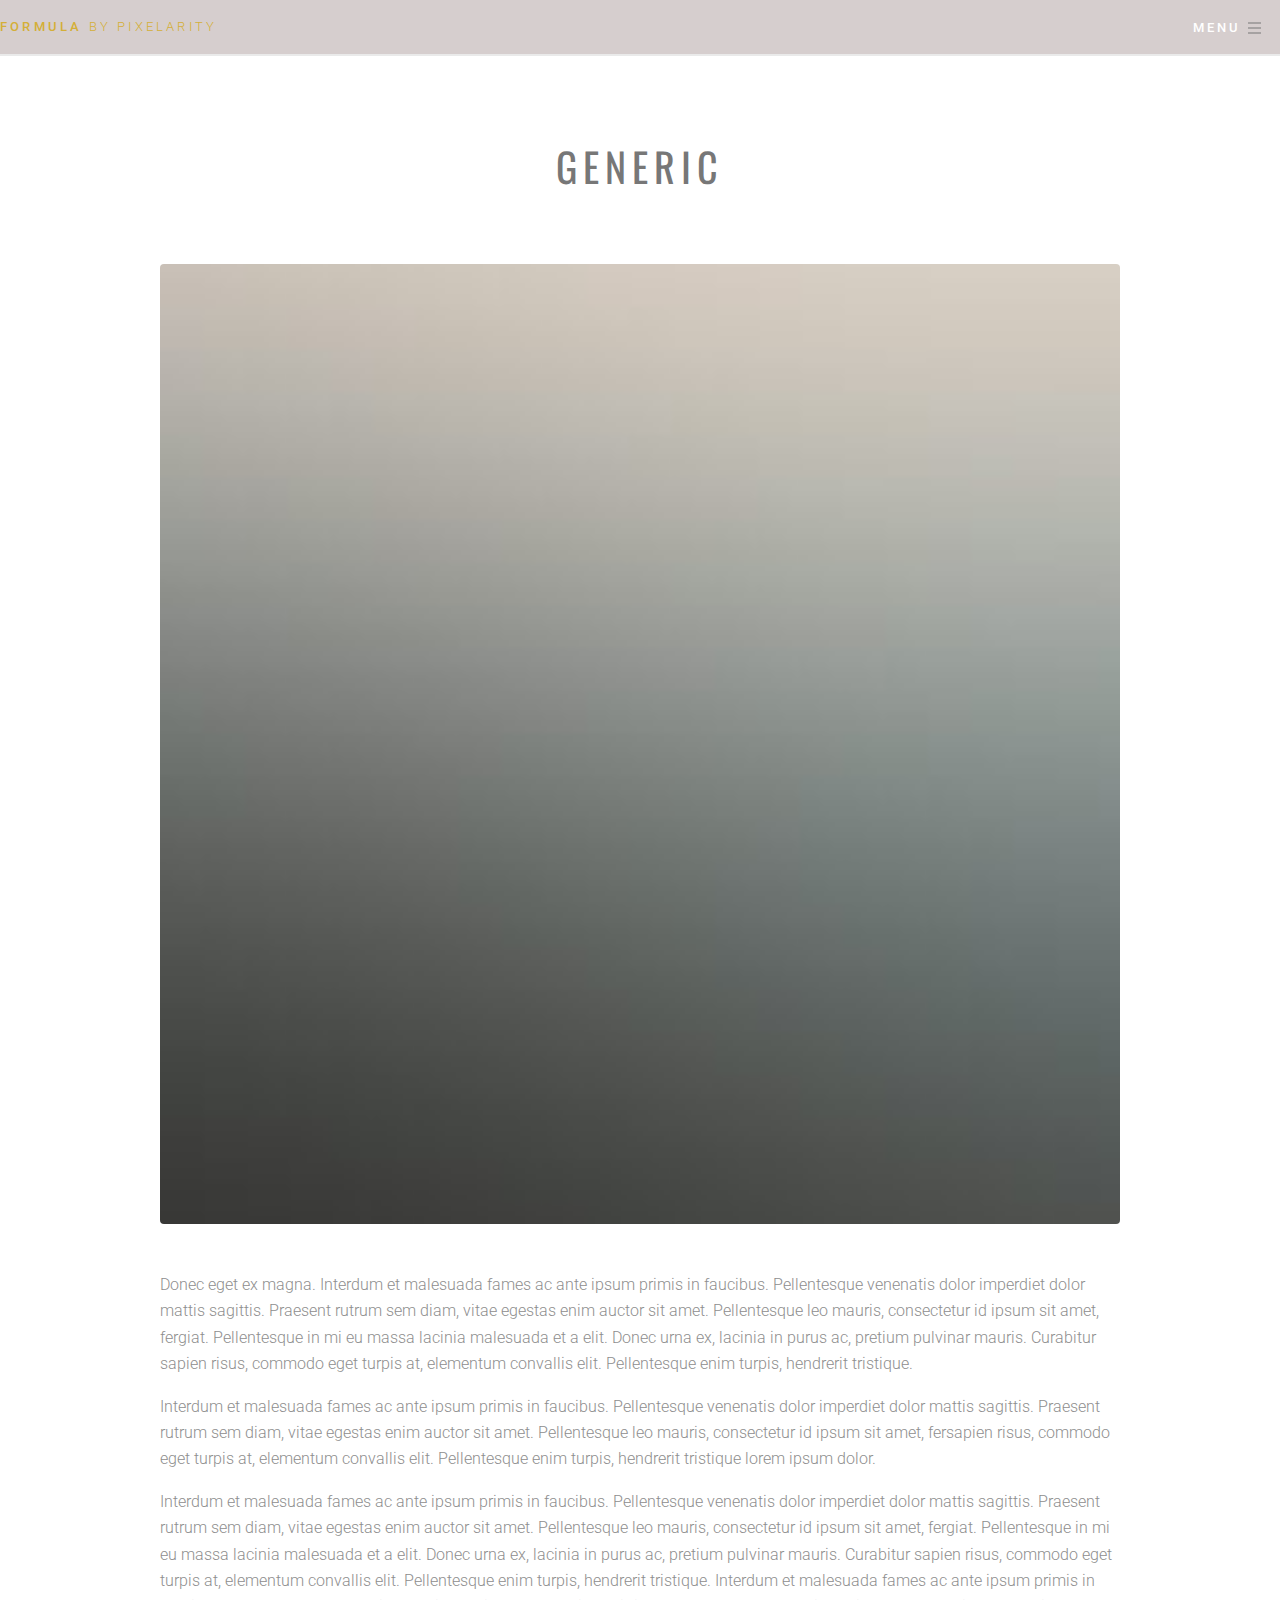
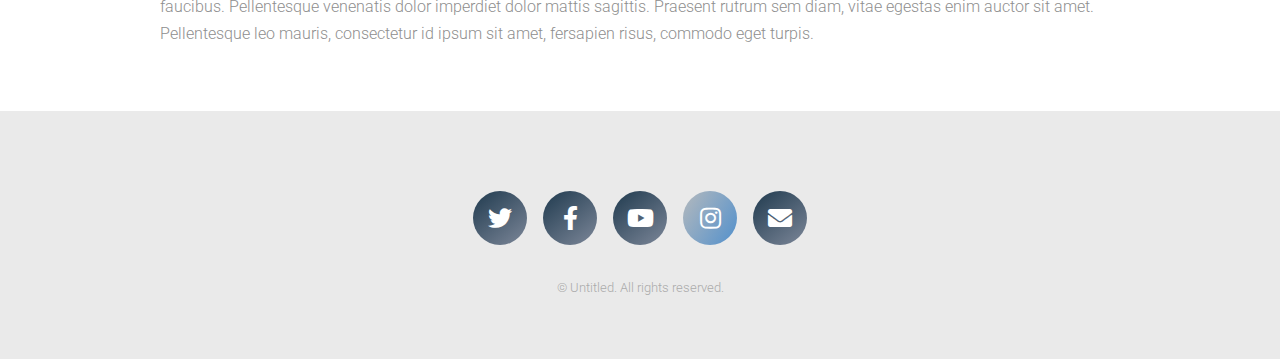
<file: generic.html>
<!DOCTYPE HTML>
<!--
	Formula by Pixelarity
	pixelarity.com | hello@pixelarity.com
	License: pixelarity.com/license
-->
<html>
	<head>
		<title>Untitled</title>
		<meta charset="utf-8" />
		<meta name="viewport" content="width=device-width, initial-scale=1, user-scalable=no" />
		<link rel="stylesheet" href="assets/css/main.css" />
	</head>
	<body class="is-preload">

		<!-- Page Wrapper -->
			<div id="page-wrapper">

				<!-- Header -->
					<header id="header">
						<a href="index.html" class="logo">Formula <span>by Pixelarity</span></a>
						<nav>
							<ul>
								<li><a href="#menu">Menu</a></li>
							</ul>
						</nav>
					</header>

				<!-- Menu -->
					<nav id="menu">
						<ul class="links">
							<li><a href="index.html">Home</a></li>
							<li><a href="generic.html">Generic</a></li>
							<li><a href="elements.html">Elements</a></li>
						</ul>
						<ul class="actions stacked">
							<li><a href="#" class="button primary fit">Sign Up</a></li>
							<li><a href="#" class="button fit">Log In</a></li>
						</ul>
					</nav>

				<!-- Wrapper -->
					<div id="wrapper">

						<!-- Main -->
							<section id="main" class="main">
								<div class="inner">
									<header class="major">
										<h1>Generic</h1>
									</header>
									<span class="image main"><img src="images/pic04.jpg" alt="" /></span>
									<p>Donec eget ex magna. Interdum et malesuada fames ac ante ipsum primis in faucibus. Pellentesque venenatis dolor imperdiet dolor mattis sagittis. Praesent rutrum sem diam, vitae egestas enim auctor sit amet. Pellentesque leo mauris, consectetur id ipsum sit amet, fergiat. Pellentesque in mi eu massa lacinia malesuada et a elit. Donec urna ex, lacinia in purus ac, pretium pulvinar mauris. Curabitur sapien risus, commodo eget turpis at, elementum convallis elit. Pellentesque enim turpis, hendrerit tristique.</p>
									<p>Interdum et malesuada fames ac ante ipsum primis in faucibus. Pellentesque venenatis dolor imperdiet dolor mattis sagittis. Praesent rutrum sem diam, vitae egestas enim auctor sit amet. Pellentesque leo mauris, consectetur id ipsum sit amet, fersapien risus, commodo eget turpis at, elementum convallis elit. Pellentesque enim turpis, hendrerit tristique lorem ipsum dolor.</p>
									<p>Interdum et malesuada fames ac ante ipsum primis in faucibus. Pellentesque venenatis dolor imperdiet dolor mattis sagittis. Praesent rutrum sem diam, vitae egestas enim auctor sit amet. Pellentesque leo mauris, consectetur id ipsum sit amet, fergiat. Pellentesque in mi eu massa lacinia malesuada et a elit. Donec urna ex, lacinia in purus ac, pretium pulvinar mauris. Curabitur sapien risus, commodo eget turpis at, elementum convallis elit. Pellentesque enim turpis, hendrerit tristique. Interdum et malesuada fames ac ante ipsum primis in faucibus. Pellentesque venenatis dolor imperdiet dolor mattis sagittis. Praesent rutrum sem diam, vitae egestas enim auctor sit amet. Pellentesque leo mauris, consectetur id ipsum sit amet, fersapien risus, commodo eget turpis.</p>
								</div>
							</section>

					</div>

				<!-- Footer -->
					<footer id="footer">
						<div class="inner">
							<ul class="icons">
								<li><a href="#" class="icon brands alt fa-twitter"><span class="label">Twitter</span></a></li>
								<li><a href="#" class="icon brands alt fa-facebook-f"><span class="label">Facebook</span></a></li>
								<li><a href="#" class="icon brands alt fa-youtube"><span class="label">YouTube</span></a></li>
								<li><a href="#" class="icon brands alt fa-instagram"><span class="label">Instagram</span></a></li>
								<li><a href="#" class="icon solid alt fa-envelope"><span class="label">Email</span></a></li>
							</ul>
						</div>
						<p class="copyright">&copy; Untitled. All rights reserved.</p>
					</footer>

			</div>

		<!-- Scripts -->
			<script src="assets/js/jquery.min.js"></script>
			<script src="assets/js/jquery.scrolly.min.js"></script>
			<script src="assets/js/jquery.scrollex.min.js"></script>
			<script src="assets/js/browser.min.js"></script>
			<script src="assets/js/breakpoints.min.js"></script>
			<script src="assets/js/util.js"></script>
			<script src="assets/js/main.js"></script>

	</body>
</html>
</file>
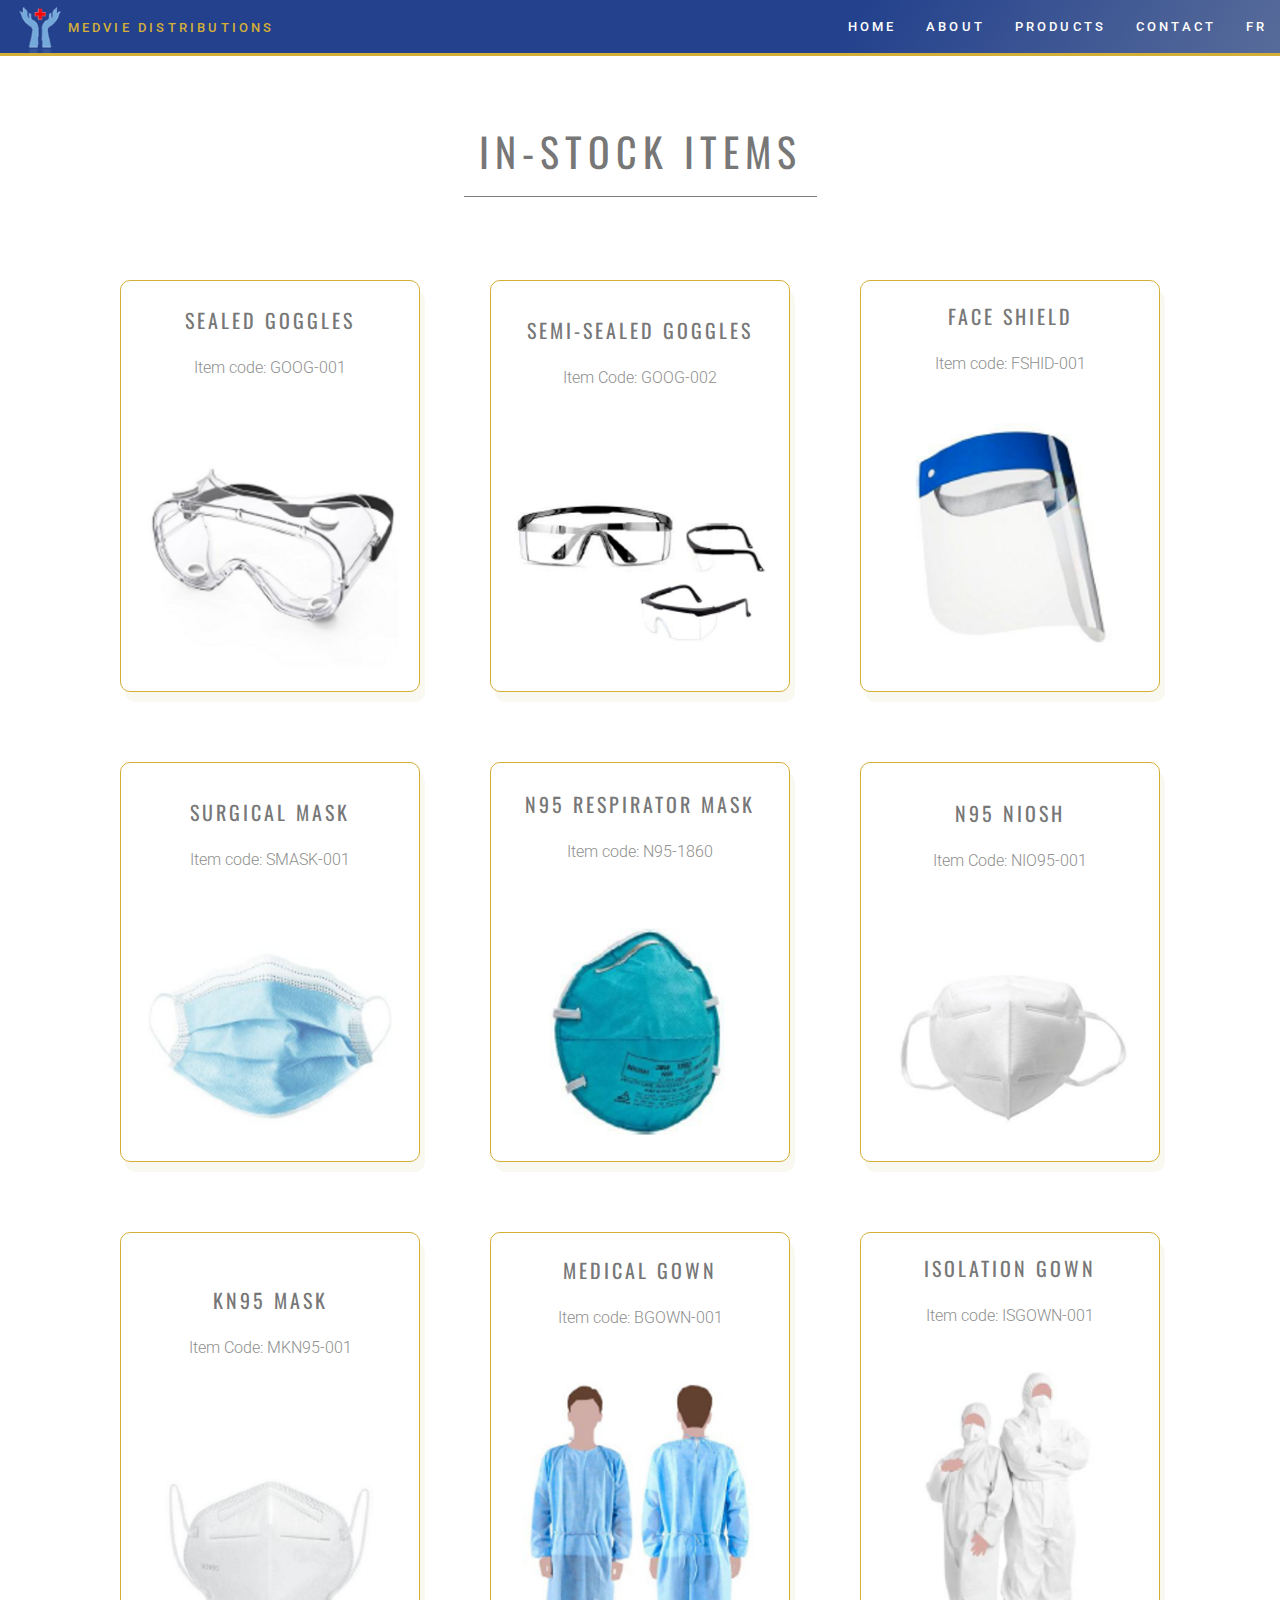
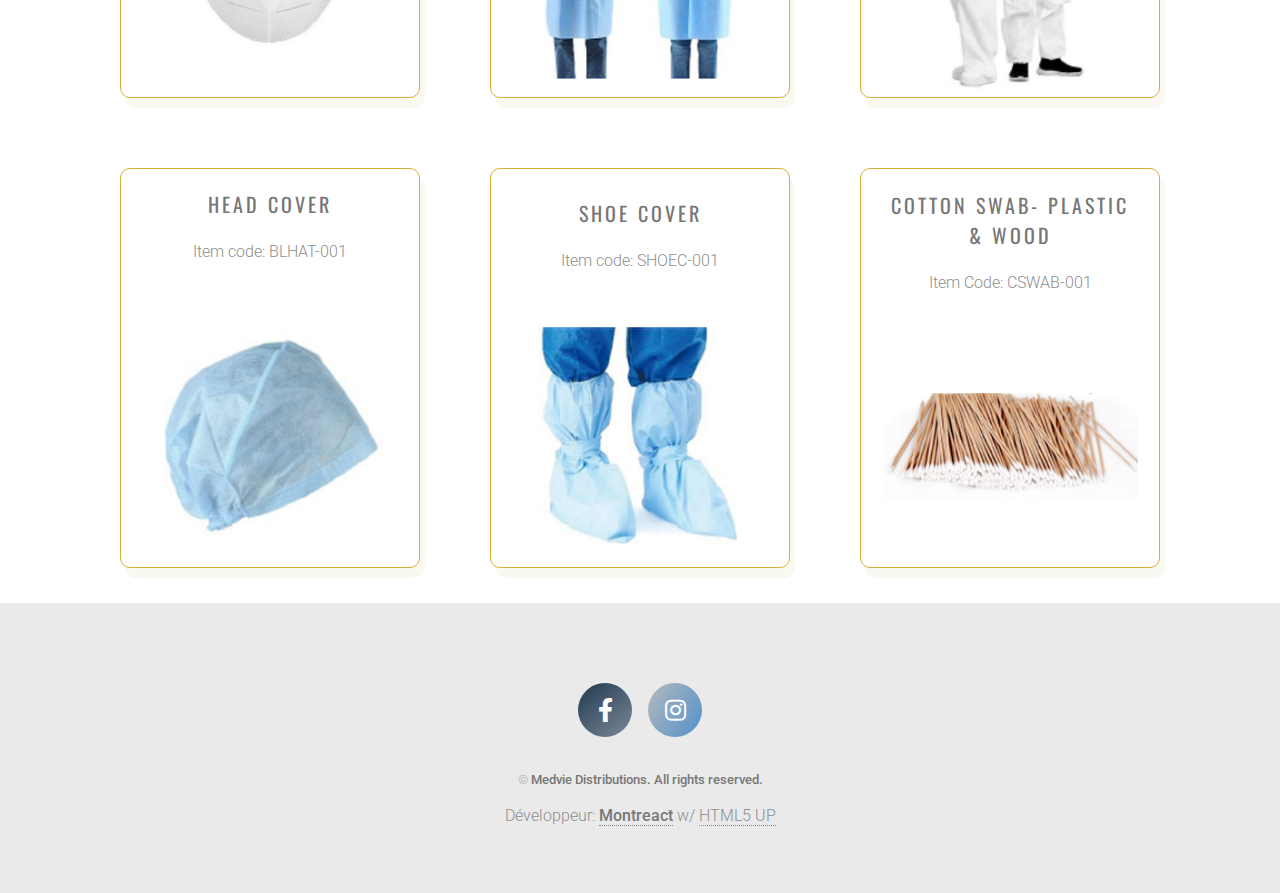
<file: products.html>
<!DOCTYPE HTML>
<!--
	Formula by Pixelarity
	pixelarity.com | hello@pixelarity.com
	License: pixelarity.com/license
-->
<html>
	<head>
		<title>Medvie Distributions</title>
		<meta charset="utf-8" />
		<meta name="viewport" content="width=device-width, initial-scale=1, user-scalable=no" />
		<link rel="stylesheet" href="assets/css/main.css?v=1.1" />
		<link rel="icon" href="images/favicon.ico" type="image/png" />
	</head>
	<body class="is-preload">

		<!-- Page Wrapper -->
			<div id="page-wrapper">

				<!-- Header -->
				<header id="header" 
				style="background: rgb(88,108,154);
				background: linear-gradient(302deg, rgba(88,108,154,1) 0%, rgba(35,65,141,1) 34%);
				border-bottom: 3px #d4af37 solid;
				">
					<nav style="height: 100%;">
						<ul style="height: 100%;">
							<li style="height: 100%;">
								<a href="index.html" style="display: flex; height: 100%;">
									<img src="images/logo.png" alt="" style="max-height: 100%;"/>
									<span class="companyName">Medvie Distributions</span>
								</a>
							</li>
						</ul>
					</nav>
					<nav>
						<ul>
							<li><a href="index.html">Home</a></li>
							<li><a href="about.html">About</a></li>
							<li><a href="products.html">Products</a></li>
							<li><a href="contact.html">Contact</a></li>
							<li><a href="fr.html">FR</a></li>
						</ul>
					</nav>
				</header>

				<section id="main" class="main" style="margin-top: 50px;">
					<div class="inner">
						<header class="major">
							<h1 style="border-bottom: 1px solid grey; padding: 15px;">
								IN-STOCK ITEMS</h1>
						</header>
				</section>

				<!-- Wrapper -->
					<div class="product-page">
						<div class="inner spotlight style1">
							<div class="products">
								<div class="product">
									<header class="productDescriptionContainer">
										<h2>Sealed Goggles</h2>
										<p>Item code: GOOG-001</p>
									</header>
									<span class="image"><img src="images/products/Picture1.png" alt="" /></span>
								</div>
								<div class="product">
									<header class="productDescriptionContainer">
										<h2>Semi-Sealed Goggles</h2>
										<p>Item Code: GOOG-002</p>
									</header>
									<span class="image"><img src="images/products/Picture2.png" alt="" /></span>
								</div>
								<div class="product">
									<header class="productDescriptionContainer">
										<h2>Face Shield</h2>
										<p>Item code: FSHID-001</p>
									</header>
									<span class="image"><img src="images/products/Picture3.png" alt="" /></span>
								</div>
								<div class="product">
									<header class="productDescriptionContainer">
										<h2>Surgical Mask</h2>
										<p>Item code: SMASK-001</p>
									</header>
									<span class="image"><img src="images/products/Picture4.png" alt="" /></span>
								</div>
								<div class="product">
									<header class="productDescriptionContainer">
										<h2>N95 Respirator Mask</h2>
										<p>Item code: N95-1860</p>
									</header>
									<span class="image"><img src="images/products/Picture5.png" alt="" /></span>
								</div>
								<div class="product">
									<header class="productDescriptionContainer">
										<h2>N95 NIOSH</h2>
										<p>Item Code: NIO95-001</p>
									</header>
									<span class="image"><img src="images/products/Picture6.png" alt="" /></span>
								</div>
								<div class="product">
									<header class="productDescriptionContainer">
										<h2>KN95 Mask</h2>
										<p>Item Code: MKN95-001</p>
									</header>
									<span class="image"><img src="images/products/Picture7.png" alt="" /></span>
								</div>
								<div class="product">
									<header class="productDescriptionContainer">
										<h2>Medical Gown</h2>
										<p>Item code: BGOWN-001</p>
									</header>
									<span class="image"><img src="images/products/Picture8.png" alt="" /></span>
								</div>
								<div class="product">
									<header class="productDescriptionContainer">
										<h2>Isolation Gown</h2>
										<p>Item code: ISGOWN-001</p>
									</header>
									<span class="image"><img src="images/products/Picture9.png" alt="" /></span>
								</div>
								<div class="product">
									<header class="productDescriptionContainer">
										<h2>Head Cover</h2>
										<p>Item code: BLHAT-001</p>
									</header>
									<span class="image"><img src="images/products/Picture10.png" alt="" /></span>
								</div>
								<div class="product">
									<header class="productDescriptionContainer">
										<h2>Shoe Cover</h2>
										<p>Item code: SHOEC-001</p>
									</header>
									<span class="image"><img src="images/products/Picture11.png" alt="" /></span>
								</div>
								<div class="product">
									<header class="productDescriptionContainer">
										<h2>Cotton Swab- Plastic & Wood</h2>
										<p>Item Code: CSWAB-001</p>
									</header>
									<span class="image"><img src="images/products/Picture12.png" alt="" /></span>
								</div>
							</div>
						</div>

					</div>

				<!-- Footer -->
				<footer id="footer">
					
					<ul class="icons">
						<li><a target="_blank" href="https://www.facebook.com/Les-Rois-Desinfectants-105186181211417/?modal=admin_todo_tour" class="icon brands alt fa-facebook-f"><span class="label">Facebook</span></a></li>
						<li><a target="_blank" href="#" class="icon brands alt fa-instagram"><span class="label">Instagram</span></a></li>
					</ul>
			

					<p class="copyright">&copy; <strong>Medvie Distributions. All rights reserved.</strong></p>
						Développeur: <a target="_blank" href="https://www.montreact.com"><strong>Montreact</strong></a> w/ <a href="https://www.html5up.net">HTML5 UP</a>
					</p>
				</footer>
				

		</div>

		<!-- Scripts -->
			<script src="assets/js/jquery.min.js"></script>
			<script src="assets/js/jquery.scrolly.min.js"></script>
			<script src="assets/js/jquery.scrollex.min.js"></script>
			<script src="assets/js/browser.min.js"></script>
			<script src="assets/js/breakpoints.min.js"></script>
			<script src="assets/js/util.js"></script>
			<script src="assets/js/main.js"></script>

	</body>
</html>
</file>
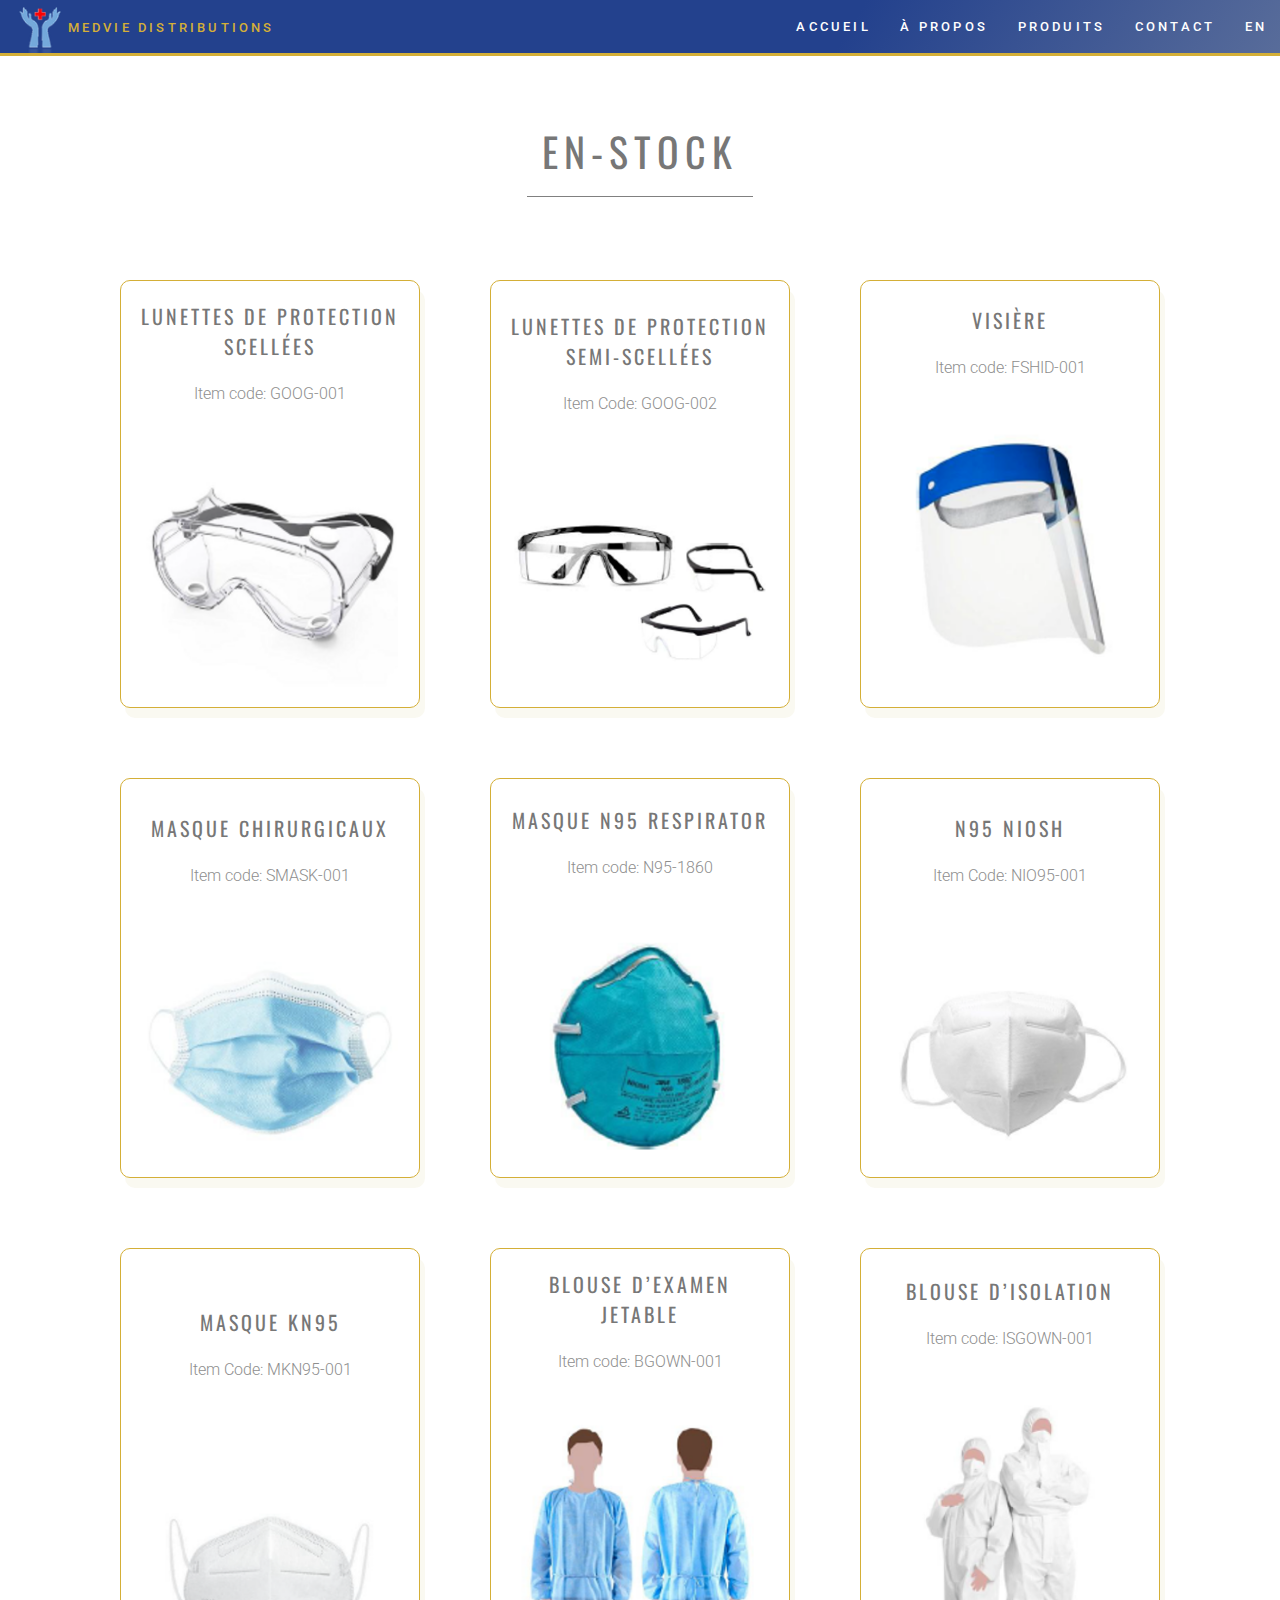
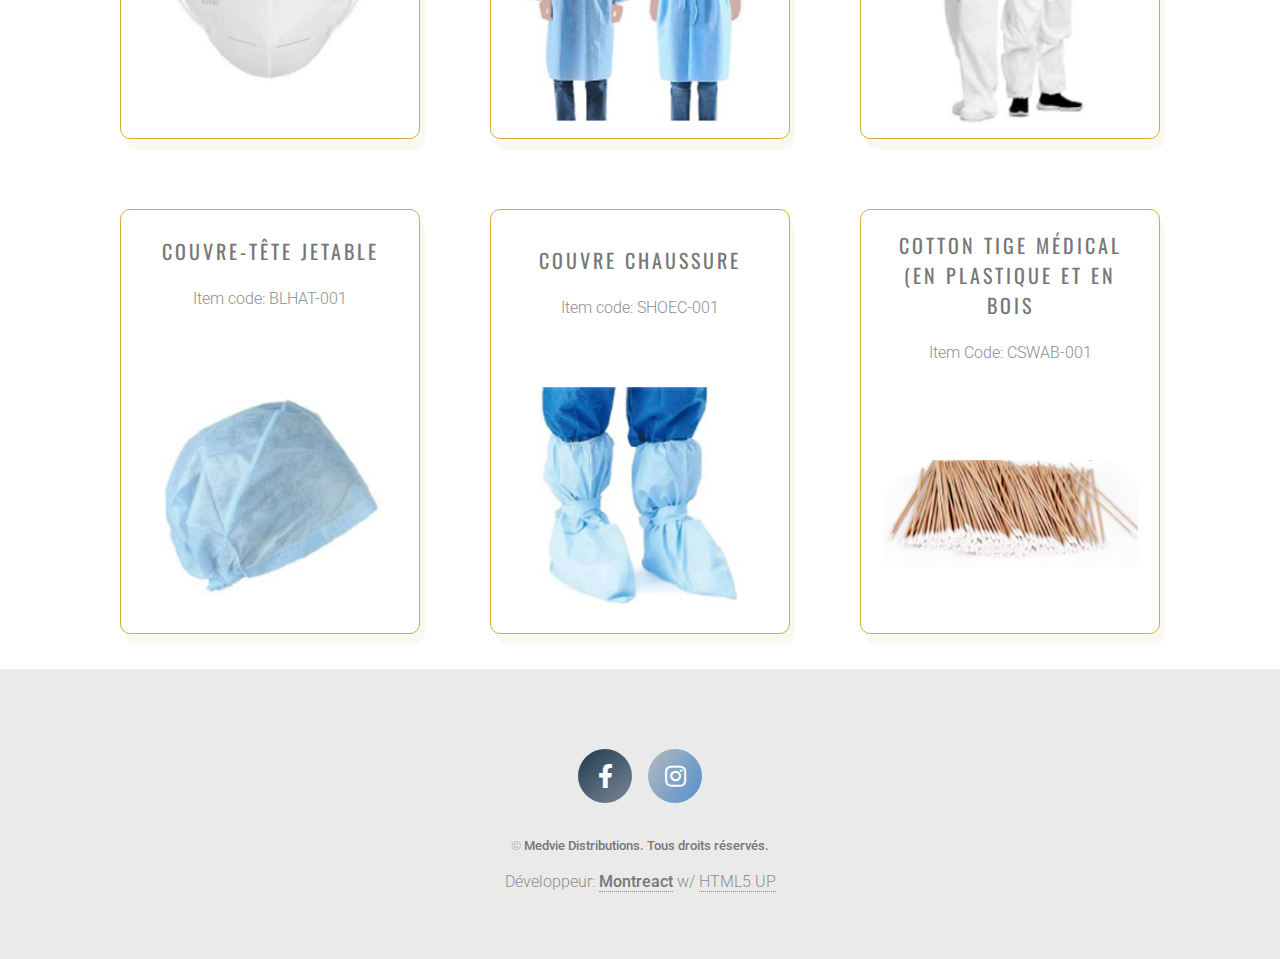
<file: productsfr.html>
<!DOCTYPE HTML>
<!--
	Formula by Pixelarity
	pixelarity.com | hello@pixelarity.com
	License: pixelarity.com/license
-->
<html>
	<head>
		<title>Medvie Distributions</title>
		<meta charset="utf-8" />
		<meta name="viewport" content="width=device-width, initial-scale=1, user-scalable=no" />
		<link rel="stylesheet" href="assets/css/main.css?v=1.1" />
		<link rel="icon" href="images/favicon.ico" type="image/png" />
	</head>
	<body class="is-preload">

		<!-- Page Wrapper -->
			<div id="page-wrapper">

				<!-- Header -->
				<header id="header" 
				style="background: rgb(88,108,154);
				background: linear-gradient(302deg, rgba(88,108,154,1) 0%, rgba(35,65,141,1) 34%);
				border-bottom: 3px #d4af37 solid;
				">
					<nav style="height: 100%;">
						<ul style="height: 100%;">
							<li style="height: 100%;">
								<a href="fr.html" style="display: flex; height: 100%;">
									<img src="images/logo.png" alt="" style="max-height: 100%;"/>
									<span class="companyName">Medvie Distributions</span>
								</a>
							</li>
						</ul>
					</nav>
					<nav>
						<ul>
							<li><a href="fr.html">Accueil</a></li>
							<li><a href="aboutfr.html">À propos</a></li>
							<li><a href="productsfr.html">Produits</a></li>
							<li><a href="contactfr.html">Contact</a></li>
							<li><a href="index.html">EN</a></li>
						</ul>
					</nav>
				</header>

				<section id="main" class="main" style="margin-top: 50px;">
					<div class="inner">
						<header class="major">
							<h1 style="border-bottom: 1px solid grey; padding: 15px;">
								EN-STOCK</h1>
						</header>
				</section>

				<!-- Wrapper -->
					<div class="product-page">
						<div class="inner spotlight style1">
							<div class="products">
								<div class="product">
									<header class="productDescriptionContainer">
										<h2>Lunettes de Protection Scellées</h2>
										<p>Item code: GOOG-001</p>
									</header>
									<span class="image"><img src="images/products/Picture1.png" alt="" /></span>
								</div>
								<div class="product">
									<header class="productDescriptionContainer">
										<h2>Lunettes de Protection Semi-scellées</h2>
										<p>Item Code: GOOG-002</p>
									</header>
									<span class="image"><img src="images/products/Picture2.png" alt="" /></span>
								</div>
								<div class="product">
									<header class="productDescriptionContainer">
										<h2>Visière</h2>
										<p>Item code: FSHID-001</p>
									</header>
									<span class="image"><img src="images/products/Picture3.png" alt="" /></span>
								</div>
								<div class="product">
									<header class="productDescriptionContainer">
										<h2>Masque Chirurgicaux</h2>
										<p>Item code: SMASK-001</p>
									</header>
									<span class="image"><img src="images/products/Picture4.png" alt="" /></span>
								</div>
								<div class="product">
									<header class="productDescriptionContainer">
										<h2>Masque N95 Respirator</h2>
										<p>Item code: N95-1860</p>
									</header>
									<span class="image"><img src="images/products/Picture5.png" alt="" /></span>
								</div>
								<div class="product">
									<header class="productDescriptionContainer">
										<h2>N95 NIOSH</h2>
										<p>Item Code: NIO95-001</p>
									</header>
									<span class="image"><img src="images/products/Picture6.png" alt="" /></span>
								</div>
								<div class="product">
									<header class="productDescriptionContainer">
										<h2>Masque KN95</h2>
										<p>Item Code: MKN95-001</p>
									</header>
									<span class="image"><img src="images/products/Picture7.png" alt="" /></span>
								</div>
								<div class="product">
									<header class="productDescriptionContainer">
										<h2>Blouse d’examen Jetable</h2>
										<p>Item code: BGOWN-001</p>
									</header>
									<span class="image"><img src="images/products/Picture8.png" alt="" /></span>
								</div>
								<div class="product">
									<header class="productDescriptionContainer">
										<h2>Blouse d’isolation</h2>
										<p>Item code: ISGOWN-001</p>
									</header>
									<span class="image"><img src="images/products/Picture9.png" alt="" /></span>
								</div>
								<div class="product">
									<header class="productDescriptionContainer">
										<h2>Couvre-Tête Jetable</h2>
										<p>Item code: BLHAT-001</p>
									</header>
									<span class="image"><img src="images/products/Picture10.png" alt="" /></span>
								</div>
								<div class="product">
									<header class="productDescriptionContainer">
										<h2>Couvre Chaussure</h2>
										<p>Item code: SHOEC-001</p>
									</header>
									<span class="image"><img src="images/products/Picture11.png" alt="" /></span>
								</div>
								<div class="product">
									<header class="productDescriptionContainer">
										<h2>Cotton Tige Médical (en plastique et en bois</h2>
										<p>Item Code: CSWAB-001</p>
									</header>
									<span class="image"><img src="images/products/Picture12.png" alt="" /></span>
								</div>
							</div>
						</div>

					</div>

				<!-- Footer -->
				<footer id="footer">
					
					<ul class="icons">
						<li><a target="_blank" href="https://www.facebook.com/Les-Rois-Desinfectants-105186181211417/?modal=admin_todo_tour" class="icon brands alt fa-facebook-f"><span class="label">Facebook</span></a></li>
						<li><a target="_blank" href="#" class="icon brands alt fa-instagram"><span class="label">Instagram</span></a></li>
					</ul>
			

					<p class="copyright">&copy; <strong>Medvie Distributions. Tous droits réservés.</strong></p>
						Développeur: <a target="_blank" href="https://www.montreact.com"><strong>Montreact</strong></a> w/ <a href="https://www.html5up.net">HTML5 UP</a>
					</p>
				</footer>
				

		</div>

		<!-- Scripts -->
			<script src="assets/js/jquery.min.js"></script>
			<script src="assets/js/jquery.scrolly.min.js"></script>
			<script src="assets/js/jquery.scrollex.min.js"></script>
			<script src="assets/js/browser.min.js"></script>
			<script src="assets/js/breakpoints.min.js"></script>
			<script src="assets/js/util.js"></script>
			<script src="assets/js/main.js"></script>

	</body>
</html>
</file>
<file: assets/css/main.css>
@import url(fontawesome-all.min.css);
@import url("https://fonts.googleapis.com/css?family=Roboto:300,500|Oswald:400");

/*
	Formula by Pixelarity
	pixelarity.com | hello@pixelarity.com
	License: pixelarity.com/license
*/

html, body, div, span, applet, object,
iframe, h1, h2, h3, h4, h5, h6, p, blockquote,
pre, a, abbr, acronym, address, big, cite,
code, del, dfn, em, img, ins, kbd, q, s, samp,
small, strike, strong, sub, sup, tt, var, b,
u, i, center, dl, dt, dd, ol, ul, li, fieldset,
form, label, legend, table, caption, tbody,
tfoot, thead, tr, th, td, article, aside,
canvas, details, embed, figure, figcaption,
footer, header, hgroup, menu, nav, output, ruby,
section, summary, time, mark, audio, video {
	margin: 0;
	padding: 0;
	border: 0;
	font-size: 100%;
	font: inherit;
	vertical-align: baseline;}

article, aside, details, figcaption, figure,
footer, header, hgroup, menu, nav, section {
	display: block;}

body {
	line-height: 1;
}

ol, ul {
	list-style: none;
}

blockquote, q {
	quotes: none;
}

	blockquote:before, blockquote:after, q:before, q:after {
		content: '';
		content: none;
	}

table {
	border-collapse: collapse;
	border-spacing: 0;
}

body {
	-webkit-text-size-adjust: none;
}

mark {
	background-color: transparent;
	color: inherit;
}

input::-moz-focus-inner {
	border: 0;
	padding: 0;
}

input, select, textarea {
	-moz-appearance: none;
	-webkit-appearance: none;
	-ms-appearance: none;
	appearance: none;
}

/* Basic */

	@-ms-viewport {
		width: device-width;
	}

	body {
		-ms-overflow-style: scrollbar;
	}

	@media screen and (max-width: 480px) {

		html, body {
			min-width: 320px;
		}

	}

	html {
		box-sizing: border-box;
	}

	*, *:before, *:after {
		box-sizing: inherit;
	}

	body {
		background: #ffffff;
	}

		body.is-preload *, body.is-preload *:before, body.is-preload *:after {
			-moz-animation: none !important;
			-webkit-animation: none !important;
			-ms-animation: none !important;
			animation: none !important;
			-moz-transition: none !important;
			-webkit-transition: none !important;
			-ms-transition: none !important;
			transition: none !important;
		}

/* Type */

	body {
		background-color: #333333;
		color: #8e8e8e;
	}

	body, input, select, textarea {
		font-family: "Roboto", Helvetica, sans-serif;
		font-size: 16pt;
		font-weight: 300;
		line-height: 1.65;
	}

		@media screen and (max-width: 1680px) {

			body, input, select, textarea {
				font-size: 13pt;
			}

		}

		@media screen and (max-width: 1280px) {

			body, input, select, textarea {
				font-size: 12pt;
			}

		}

		@media screen and (max-width: 360px) {

			body, input, select, textarea {
				font-size: 11pt;
			}

		}

	a {
		-moz-transition: color 0.2s ease-in-out, border-bottom-color 0.2s ease-in-out;
		-webkit-transition: color 0.2s ease-in-out, border-bottom-color 0.2s ease-in-out;
		-ms-transition: color 0.2s ease-in-out, border-bottom-color 0.2s ease-in-out;
		transition: color 0.2s ease-in-out, border-bottom-color 0.2s ease-in-out;
		color: inherit;
		text-decoration: none;
		border-bottom: dotted 1px;
	}

		a:hover {
			border-bottom-color: transparent;
		}

	strong, b {
		font-weight: 500;
	}

	em, i {
		font-style: italic;
	}

	p {
		margin: 0 0 1em 0;
	}

	h1, h2, h3, h4, h5, h6 {
		font-weight: 500;
		line-height: 1.5;
		margin: 0 0 1em 0;
		font-weight: 500;
		letter-spacing: 0.25em;
		text-transform: uppercase;
	}

		h1 a, h2 a, h3 a, h4 a, h5 a, h6 a {
			color: inherit;
			text-decoration: none;
		}

	h1, h2 {
		font-family: "Oswald", sans-serif;
		font-weight: 400;
		letter-spacing: 0.15em;
	}

	h1 {
		font-size: 2.5em;
	}

	h2 {
		font-size: 1.25em;
	}

	h3 {
		font-size: 0.8em;
	}

	h4 {
		font-size: 0.6em;
	}

	h5 {
		font-size: 0.6em;
	}

	h6 {
		font-size: 0.6em;
	}

	@media screen and (max-width: 736px) {

		h1 {
			font-size: 1.5em;
		}

	}

	sub {
		font-size: 0.8em;
		position: relative;
		top: 0.5em;
	}

	sup {
		font-size: 0.8em;
		position: relative;
		top: -0.5em;
	}

	blockquote {
		border-left: solid 4px;
		font-style: italic;
		margin: 0 0 2em 0;
		padding: 0.5em 0 0.5em 2em;
	}

	code {
		border-radius: 4px;
		border: solid 1px;
		font-family: "Courier New", monospace;
		font-size: 0.9em;
		margin: 0 0.25em;
		padding: 0.25em 0.65em;
	}

	pre {
		-webkit-overflow-scrolling: touch;
		font-family: "Courier New", monospace;
		font-size: 0.9em;
		margin: 0 0 2em 0;
	}

		pre code {
			display: block;
			line-height: 1.75;
			padding: 1em 1.5em;
			overflow-x: auto;
		}

	hr {
		border: 0;
		border-bottom: solid 1px;
		margin: 2em 0;
	}

		hr.major {
			margin: 3em 0;
		}

	.align-left {
		text-align: left;
	}

	.align-center {
		text-align: center;
	}

	.align-right {
		text-align: right;
	}

	input, select, textarea {
		color: #777777;
	}

	a:hover {
		color: #d4af37 !important
	}

	strong, b {
		color: #777777;
	}

	h1, h2, h3, h4, h5, h6 {
		color: #777777;
	}

	blockquote {
		border-left-color: #eaeaea;
	}

	code {
		background: rgba(144, 144, 144, 0.075);
		border-color: #eaeaea;
	}

	hr {
		border-bottom-color: #eaeaea;
	}

/* Row */

	.row {
		display: flex;
		flex-wrap: wrap;
		box-sizing: border-box;
		align-items: stretch;
	}

		.row > * {
			box-sizing: border-box;
		}

		.row.gtr-uniform > * > :last-child {
			margin-bottom: 0;
		}

		.row.aln-left {
			justify-content: flex-start;
		}

		.row.aln-center {
			justify-content: center;
		}

		.row.aln-right {
			justify-content: flex-end;
		}

		.row.aln-top {
			align-items: flex-start;
		}

		.row.aln-middle {
			align-items: center;
		}

		.row.aln-bottom {
			align-items: flex-end;
		}

		.row > .imp {
			order: -1;
		}

		.row > .col-1 {
			width: 8.33333%;
		}

		.row > .off-1 {
			margin-left: 8.33333%;
		}

		.row > .col-2 {
			width: 16.66667%;
		}

		.row > .off-2 {
			margin-left: 16.66667%;
		}

		.row > .col-3 {
			width: 25%;
		}

		.row > .off-3 {
			margin-left: 25%;
		}

		.row > .col-4 {
			width: 33.33333%;
		}

		.row > .off-4 {
			margin-left: 33.33333%;
		}

		.row > .col-5 {
			width: 41.66667%;
		}

		.row > .off-5 {
			margin-left: 41.66667%;
		}

		.row > .col-6 {
			width: 50%;
		}

		.row > .off-6 {
			margin-left: 50%;
		}

		.row > .col-7 {
			width: 58.33333%;
		}

		.row > .off-7 {
			margin-left: 58.33333%;
		}

		.row > .col-8 {
			width: 66.66667%;
		}

		.row > .off-8 {
			margin-left: 66.66667%;
		}

		.row > .col-9 {
			width: 75%;
		}

		.row > .off-9 {
			margin-left: 75%;
		}

		.row > .col-10 {
			width: 83.33333%;
		}

		.row > .off-10 {
			margin-left: 83.33333%;
		}

		.row > .col-11 {
			width: 91.66667%;
		}

		.row > .off-11 {
			margin-left: 91.66667%;
		}

		.row > .col-12 {
			width: 100%;
		}

		.row > .off-12 {
			margin-left: 100%;
		}

		.row.gtr-0 {
			margin-top: 0;
			margin-left: 0em;
		}

			.row.gtr-0 > * {
				padding: 0 0 0 0em;
			}

			.row.gtr-0.gtr-uniform {
				margin-top: 0em;
			}

				.row.gtr-0.gtr-uniform > * {
					padding-top: 0em;
				}

		.row.gtr-25 {
			margin-top: 0;
			margin-left: -0.5em;
		}

			.row.gtr-25 > * {
				padding: 0 0 0 0.5em;
			}

			.row.gtr-25.gtr-uniform {
				margin-top: -0.5em;
			}

				.row.gtr-25.gtr-uniform > * {
					padding-top: 0.5em;
				}

		.row.gtr-50 {
			margin-top: 0;
			margin-left: -1em;
		}

			.row.gtr-50 > * {
				padding: 0 0 0 1em;
			}

			.row.gtr-50.gtr-uniform {
				margin-top: -1em;
			}

				.row.gtr-50.gtr-uniform > * {
					padding-top: 1em;
				}

		.row {
			margin-top: 0;
			margin-left: -2em;
		}

			.row > * {
				padding: 0 0 0 2em;
			}

			.row.gtr-uniform {
				margin-top: -2em;
			}

				.row.gtr-uniform > * {
					padding-top: 2em;
				}

		.row.gtr-150 {
			margin-top: 0;
			margin-left: -3em;
		}

			.row.gtr-150 > * {
				padding: 0 0 0 3em;
			}

			.row.gtr-150.gtr-uniform {
				margin-top: -3em;
			}

				.row.gtr-150.gtr-uniform > * {
					padding-top: 3em;
				}

		.row.gtr-200 {
			margin-top: 0;
			margin-left: -4em;
		}

			.row.gtr-200 > * {
				padding: 0 0 0 4em;
			}

			.row.gtr-200.gtr-uniform {
				margin-top: -4em;
			}

				.row.gtr-200.gtr-uniform > * {
					padding-top: 4em;
				}

		@media screen and (max-width: 1680px) {

			.row {
				display: flex;
				flex-wrap: wrap;
				box-sizing: border-box;
				align-items: stretch;
			}

				.row > * {
					box-sizing: border-box;
				}

				.row.gtr-uniform > * > :last-child {
					margin-bottom: 0;
				}

				.row.aln-left {
					justify-content: flex-start;
				}

				.row.aln-center {
					justify-content: center;
				}

				.row.aln-right {
					justify-content: flex-end;
				}

				.row.aln-top {
					align-items: flex-start;
				}

				.row.aln-middle {
					align-items: center;
				}

				.row.aln-bottom {
					align-items: flex-end;
				}

				.row > .imp-xlarge {
					order: -1;
				}

				.row > .col-1-xlarge {
					width: 8.33333%;
				}

				.row > .off-1-xlarge {
					margin-left: 8.33333%;
				}

				.row > .col-2-xlarge {
					width: 16.66667%;
				}

				.row > .off-2-xlarge {
					margin-left: 16.66667%;
				}

				.row > .col-3-xlarge {
					width: 25%;
				}

				.row > .off-3-xlarge {
					margin-left: 25%;
				}

				.row > .col-4-xlarge {
					width: 33.33333%;
				}

				.row > .off-4-xlarge {
					margin-left: 33.33333%;
				}

				.row > .col-5-xlarge {
					width: 41.66667%;
				}

				.row > .off-5-xlarge {
					margin-left: 41.66667%;
				}

				.row > .col-6-xlarge {
					width: 50%;
				}

				.row > .off-6-xlarge {
					margin-left: 50%;
				}

				.row > .col-7-xlarge {
					width: 58.33333%;
				}

				.row > .off-7-xlarge {
					margin-left: 58.33333%;
				}

				.row > .col-8-xlarge {
					width: 66.66667%;
				}

				.row > .off-8-xlarge {
					margin-left: 66.66667%;
				}

				.row > .col-9-xlarge {
					width: 75%;
				}

				.row > .off-9-xlarge {
					margin-left: 75%;
				}

				.row > .col-10-xlarge {
					width: 83.33333%;
				}

				.row > .off-10-xlarge {
					margin-left: 83.33333%;
				}

				.row > .col-11-xlarge {
					width: 91.66667%;
				}

				.row > .off-11-xlarge {
					margin-left: 91.66667%;
				}

				.row > .col-12-xlarge {
					width: 100%;
				}

				.row > .off-12-xlarge {
					margin-left: 100%;
				}

				.row.gtr-0 {
					margin-top: 0;
					margin-left: 0em;
				}

					.row.gtr-0 > * {
						padding: 0 0 0 0em;
					}

					.row.gtr-0.gtr-uniform {
						margin-top: 0em;
					}

						.row.gtr-0.gtr-uniform > * {
							padding-top: 0em;
						}

				.row.gtr-25 {
					margin-top: 0;
					margin-left: -0.5em;
				}

					.row.gtr-25 > * {
						padding: 0 0 0 0.5em;
					}

					.row.gtr-25.gtr-uniform {
						margin-top: -0.5em;
					}

						.row.gtr-25.gtr-uniform > * {
							padding-top: 0.5em;
						}

				.row.gtr-50 {
					margin-top: 0;
					margin-left: -1em;
				}

					.row.gtr-50 > * {
						padding: 0 0 0 1em;
					}

					.row.gtr-50.gtr-uniform {
						margin-top: -1em;
					}

						.row.gtr-50.gtr-uniform > * {
							padding-top: 1em;
						}

				.row {
					margin-top: 0;
					margin-left: -2em;
				}

					.row > * {
						padding: 0 0 0 2em;
					}

					.row.gtr-uniform {
						margin-top: -2em;
					}

						.row.gtr-uniform > * {
							padding-top: 2em;
						}

				.row.gtr-150 {
					margin-top: 0;
					margin-left: -3em;
				}

					.row.gtr-150 > * {
						padding: 0 0 0 3em;
					}

					.row.gtr-150.gtr-uniform {
						margin-top: -3em;
					}

						.row.gtr-150.gtr-uniform > * {
							padding-top: 3em;
						}

				.row.gtr-200 {
					margin-top: 0;
					margin-left: -4em;
				}

					.row.gtr-200 > * {
						padding: 0 0 0 4em;
					}

					.row.gtr-200.gtr-uniform {
						margin-top: -4em;
					}

						.row.gtr-200.gtr-uniform > * {
							padding-top: 4em;
						}

		}

		@media screen and (max-width: 1280px) {

			.row {
				display: flex;
				flex-wrap: wrap;
				box-sizing: border-box;
				align-items: stretch;
			}

				.row > * {
					box-sizing: border-box;
				}

				.row.gtr-uniform > * > :last-child {
					margin-bottom: 0;
				}

				.row.aln-left {
					justify-content: flex-start;
				}

				.row.aln-center {
					justify-content: center;
				}

				.row.aln-right {
					justify-content: flex-end;
				}

				.row.aln-top {
					align-items: flex-start;
				}

				.row.aln-middle {
					align-items: center;
				}

				.row.aln-bottom {
					align-items: flex-end;
				}

				.row > .imp-large {
					order: -1;
				}

				.row > .col-1-large {
					width: 8.33333%;
				}

				.row > .off-1-large {
					margin-left: 8.33333%;
				}

				.row > .col-2-large {
					width: 16.66667%;
				}

				.row > .off-2-large {
					margin-left: 16.66667%;
				}

				.row > .col-3-large {
					width: 25%;
				}

				.row > .off-3-large {
					margin-left: 25%;
				}

				.row > .col-4-large {
					width: 33.33333%;
				}

				.row > .off-4-large {
					margin-left: 33.33333%;
				}

				.row > .col-5-large {
					width: 41.66667%;
				}

				.row > .off-5-large {
					margin-left: 41.66667%;
				}

				.row > .col-6-large {
					width: 50%;
				}

				.row > .off-6-large {
					margin-left: 50%;
				}

				.row > .col-7-large {
					width: 58.33333%;
				}

				.row > .off-7-large {
					margin-left: 58.33333%;
				}

				.row > .col-8-large {
					width: 66.66667%;
				}

				.row > .off-8-large {
					margin-left: 66.66667%;
				}

				.row > .col-9-large {
					width: 75%;
				}

				.row > .off-9-large {
					margin-left: 75%;
				}

				.row > .col-10-large {
					width: 83.33333%;
				}

				.row > .off-10-large {
					margin-left: 83.33333%;
				}

				.row > .col-11-large {
					width: 91.66667%;
				}

				.row > .off-11-large {
					margin-left: 91.66667%;
				}

				.row > .col-12-large {
					width: 100%;
				}

				.row > .off-12-large {
					margin-left: 100%;
				}

				.row.gtr-0 {
					margin-top: 0;
					margin-left: 0em;
				}

					.row.gtr-0 > * {
						padding: 0 0 0 0em;
					}

					.row.gtr-0.gtr-uniform {
						margin-top: 0em;
					}

						.row.gtr-0.gtr-uniform > * {
							padding-top: 0em;
						}

				.row.gtr-25 {
					margin-top: 0;
					margin-left: -0.375em;
				}

					.row.gtr-25 > * {
						padding: 0 0 0 0.375em;
					}

					.row.gtr-25.gtr-uniform {
						margin-top: -0.375em;
					}

						.row.gtr-25.gtr-uniform > * {
							padding-top: 0.375em;
						}

				.row.gtr-50 {
					margin-top: 0;
					margin-left: -0.75em;
				}

					.row.gtr-50 > * {
						padding: 0 0 0 0.75em;
					}

					.row.gtr-50.gtr-uniform {
						margin-top: -0.75em;
					}

						.row.gtr-50.gtr-uniform > * {
							padding-top: 0.75em;
						}

				.row {
					margin-top: 0;
					margin-left: -1.5em;
				}

					.row > * {
						padding: 0 0 0 1.5em;
					}

					.row.gtr-uniform {
						margin-top: -1.5em;
					}

						.row.gtr-uniform > * {
							padding-top: 1.5em;
						}

				.row.gtr-150 {
					margin-top: 0;
					margin-left: -2.25em;
				}

					.row.gtr-150 > * {
						padding: 0 0 0 2.25em;
					}

					.row.gtr-150.gtr-uniform {
						margin-top: -2.25em;
					}

						.row.gtr-150.gtr-uniform > * {
							padding-top: 2.25em;
						}

				.row.gtr-200 {
					margin-top: 0;
					margin-left: -3em;
				}

					.row.gtr-200 > * {
						padding: 0 0 0 3em;
					}

					.row.gtr-200.gtr-uniform {
						margin-top: -3em;
					}

						.row.gtr-200.gtr-uniform > * {
							padding-top: 3em;
						}

		}

		@media screen and (max-width: 980px) {

			.row {
				display: flex;
				flex-wrap: wrap;
				box-sizing: border-box;
				align-items: stretch;
			}

				.row > * {
					box-sizing: border-box;
				}

				.row.gtr-uniform > * > :last-child {
					margin-bottom: 0;
				}

				.row.aln-left {
					justify-content: flex-start;
				}

				.row.aln-center {
					justify-content: center;
				}

				.row.aln-right {
					justify-content: flex-end;
				}

				.row.aln-top {
					align-items: flex-start;
				}

				.row.aln-middle {
					align-items: center;
				}

				.row.aln-bottom {
					align-items: flex-end;
				}

				.row > .imp-medium {
					order: -1;
				}

				.row > .col-1-medium {
					width: 8.33333%;
				}

				.row > .off-1-medium {
					margin-left: 8.33333%;
				}

				.row > .col-2-medium {
					width: 16.66667%;
				}

				.row > .off-2-medium {
					margin-left: 16.66667%;
				}

				.row > .col-3-medium {
					width: 25%;
				}

				.row > .off-3-medium {
					margin-left: 25%;
				}

				.row > .col-4-medium {
					width: 33.33333%;
				}

				.row > .off-4-medium {
					margin-left: 33.33333%;
				}

				.row > .col-5-medium {
					width: 41.66667%;
				}

				.row > .off-5-medium {
					margin-left: 41.66667%;
				}

				.row > .col-6-medium {
					width: 50%;
				}

				.row > .off-6-medium {
					margin-left: 50%;
				}

				.row > .col-7-medium {
					width: 58.33333%;
				}

				.row > .off-7-medium {
					margin-left: 58.33333%;
				}

				.row > .col-8-medium {
					width: 66.66667%;
				}

				.row > .off-8-medium {
					margin-left: 66.66667%;
				}

				.row > .col-9-medium {
					width: 75%;
				}

				.row > .off-9-medium {
					margin-left: 75%;
				}

				.row > .col-10-medium {
					width: 83.33333%;
				}

				.row > .off-10-medium {
					margin-left: 83.33333%;
				}

				.row > .col-11-medium {
					width: 91.66667%;
				}

				.row > .off-11-medium {
					margin-left: 91.66667%;
				}

				.row > .col-12-medium {
					width: 100%;
				}

				.row > .off-12-medium {
					margin-left: 100%;
				}

				.row.gtr-0 {
					margin-top: 0;
					margin-left: 0em;
				}

					.row.gtr-0 > * {
						padding: 0 0 0 0em;
					}

					.row.gtr-0.gtr-uniform {
						margin-top: 0em;
					}

						.row.gtr-0.gtr-uniform > * {
							padding-top: 0em;
						}

				.row.gtr-25 {
					margin-top: 0;
					margin-left: -0.375em;
				}

					.row.gtr-25 > * {
						padding: 0 0 0 0.375em;
					}

					.row.gtr-25.gtr-uniform {
						margin-top: -0.375em;
					}

						.row.gtr-25.gtr-uniform > * {
							padding-top: 0.375em;
						}

				.row.gtr-50 {
					margin-top: 0;
					margin-left: -0.75em;
				}

					.row.gtr-50 > * {
						padding: 0 0 0 0.75em;
					}

					.row.gtr-50.gtr-uniform {
						margin-top: -0.75em;
					}

						.row.gtr-50.gtr-uniform > * {
							padding-top: 0.75em;
						}

				.row {
					margin-top: 0;
					margin-left: -1.5em;
				}

					.row > * {
						padding: 0 0 0 1.5em;
					}

					.row.gtr-uniform {
						margin-top: -1.5em;
					}

						.row.gtr-uniform > * {
							padding-top: 1.5em;
						}

				.row.gtr-150 {
					margin-top: 0;
					margin-left: -2.25em;
				}

					.row.gtr-150 > * {
						padding: 0 0 0 2.25em;
					}

					.row.gtr-150.gtr-uniform {
						margin-top: -2.25em;
					}

						.row.gtr-150.gtr-uniform > * {
							padding-top: 2.25em;
						}

				.row.gtr-200 {
					margin-top: 0;
					margin-left: -3em;
				}

					.row.gtr-200 > * {
						padding: 0 0 0 3em;
					}

					.row.gtr-200.gtr-uniform {
						margin-top: -3em;
					}

						.row.gtr-200.gtr-uniform > * {
							padding-top: 3em;
						}

		}

		@media screen and (max-width: 736px) {

			.row {
				display: flex;
				flex-wrap: wrap;
				box-sizing: border-box;
				align-items: stretch;
			}

				.row > * {
					box-sizing: border-box;
				}

				.row.gtr-uniform > * > :last-child {
					margin-bottom: 0;
				}

				.row.aln-left {
					justify-content: flex-start;
				}

				.row.aln-center {
					justify-content: center;
				}

				.row.aln-right {
					justify-content: flex-end;
				}

				.row.aln-top {
					align-items: flex-start;
				}

				.row.aln-middle {
					align-items: center;
				}

				.row.aln-bottom {
					align-items: flex-end;
				}

				.row > .imp-small {
					order: -1;
				}

				.row > .col-1-small {
					width: 8.33333%;
				}

				.row > .off-1-small {
					margin-left: 8.33333%;
				}

				.row > .col-2-small {
					width: 16.66667%;
				}

				.row > .off-2-small {
					margin-left: 16.66667%;
				}

				.row > .col-3-small {
					width: 25%;
				}

				.row > .off-3-small {
					margin-left: 25%;
				}

				.row > .col-4-small {
					width: 33.33333%;
				}

				.row > .off-4-small {
					margin-left: 33.33333%;
				}

				.row > .col-5-small {
					width: 41.66667%;
				}

				.row > .off-5-small {
					margin-left: 41.66667%;
				}

				.row > .col-6-small {
					width: 50%;
				}

				.row > .off-6-small {
					margin-left: 50%;
				}

				.row > .col-7-small {
					width: 58.33333%;
				}

				.row > .off-7-small {
					margin-left: 58.33333%;
				}

				.row > .col-8-small {
					width: 66.66667%;
				}

				.row > .off-8-small {
					margin-left: 66.66667%;
				}

				.row > .col-9-small {
					width: 75%;
				}

				.row > .off-9-small {
					margin-left: 75%;
				}

				.row > .col-10-small {
					width: 83.33333%;
				}

				.row > .off-10-small {
					margin-left: 83.33333%;
				}

				.row > .col-11-small {
					width: 91.66667%;
				}

				.row > .off-11-small {
					margin-left: 91.66667%;
				}

				.row > .col-12-small {
					width: 100%;
				}

				.row > .off-12-small {
					margin-left: 100%;
				}

				.row.gtr-0 {
					margin-top: 0;
					margin-left: 0em;
				}

					.row.gtr-0 > * {
						padding: 0 0 0 0em;
					}

					.row.gtr-0.gtr-uniform {
						margin-top: 0em;
					}

						.row.gtr-0.gtr-uniform > * {
							padding-top: 0em;
						}

				.row.gtr-25 {
					margin-top: 0;
					margin-left: -0.3125em;
				}

					.row.gtr-25 > * {
						padding: 0 0 0 0.3125em;
					}

					.row.gtr-25.gtr-uniform {
						margin-top: -0.3125em;
					}

						.row.gtr-25.gtr-uniform > * {
							padding-top: 0.3125em;
						}

				.row.gtr-50 {
					margin-top: 0;
					margin-left: -0.625em;
				}

					.row.gtr-50 > * {
						padding: 0 0 0 0.625em;
					}

					.row.gtr-50.gtr-uniform {
						margin-top: -0.625em;
					}

						.row.gtr-50.gtr-uniform > * {
							padding-top: 0.625em;
						}

				.row {
					margin-top: 0;
					margin-left: -1.25em;
				}

					.row > * {
						padding: 0 0 0 1.25em;
					}

					.row.gtr-uniform {
						margin-top: -1.25em;
					}

						.row.gtr-uniform > * {
							padding-top: 1.25em;
						}

				.row.gtr-150 {
					margin-top: 0;
					margin-left: -1.875em;
				}

					.row.gtr-150 > * {
						padding: 0 0 0 1.875em;
					}

					.row.gtr-150.gtr-uniform {
						margin-top: -1.875em;
					}

						.row.gtr-150.gtr-uniform > * {
							padding-top: 1.875em;
						}

				.row.gtr-200 {
					margin-top: 0;
					margin-left: -2.5em;
				}

					.row.gtr-200 > * {
						padding: 0 0 0 2.5em;
					}

					.row.gtr-200.gtr-uniform {
						margin-top: -2.5em;
					}

						.row.gtr-200.gtr-uniform > * {
							padding-top: 2.5em;
						}

		}

		@media screen and (max-width: 480px) {

			.row {
				display: flex;
				flex-wrap: wrap;
				box-sizing: border-box;
				align-items: stretch;
			}

				.row > * {
					box-sizing: border-box;
				}

				.row.gtr-uniform > * > :last-child {
					margin-bottom: 0;
				}

				.row.aln-left {
					justify-content: flex-start;
				}

				.row.aln-center {
					justify-content: center;
				}

				.row.aln-right {
					justify-content: flex-end;
				}

				.row.aln-top {
					align-items: flex-start;
				}

				.row.aln-middle {
					align-items: center;
				}

				.row.aln-bottom {
					align-items: flex-end;
				}

				.row > .imp-xsmall {
					order: -1;
				}

				.row > .col-1-xsmall {
					width: 8.33333%;
				}

				.row > .off-1-xsmall {
					margin-left: 8.33333%;
				}

				.row > .col-2-xsmall {
					width: 16.66667%;
				}

				.row > .off-2-xsmall {
					margin-left: 16.66667%;
				}

				.row > .col-3-xsmall {
					width: 25%;
				}

				.row > .off-3-xsmall {
					margin-left: 25%;
				}

				.row > .col-4-xsmall {
					width: 33.33333%;
				}

				.row > .off-4-xsmall {
					margin-left: 33.33333%;
				}

				.row > .col-5-xsmall {
					width: 41.66667%;
				}

				.row > .off-5-xsmall {
					margin-left: 41.66667%;
				}

				.row > .col-6-xsmall {
					width: 50%;
				}

				.row > .off-6-xsmall {
					margin-left: 50%;
				}

				.row > .col-7-xsmall {
					width: 58.33333%;
				}

				.row > .off-7-xsmall {
					margin-left: 58.33333%;
				}

				.row > .col-8-xsmall {
					width: 66.66667%;
				}

				.row > .off-8-xsmall {
					margin-left: 66.66667%;
				}

				.row > .col-9-xsmall {
					width: 75%;
				}

				.row > .off-9-xsmall {
					margin-left: 75%;
				}

				.row > .col-10-xsmall {
					width: 83.33333%;
				}

				.row > .off-10-xsmall {
					margin-left: 83.33333%;
				}

				.row > .col-11-xsmall {
					width: 91.66667%;
				}

				.row > .off-11-xsmall {
					margin-left: 91.66667%;
				}

				.row > .col-12-xsmall {
					width: 100%;
				}

				.row > .off-12-xsmall {
					margin-left: 100%;
				}

				.row.gtr-0 {
					margin-top: 0;
					margin-left: 0em;
				}

					.row.gtr-0 > * {
						padding: 0 0 0 0em;
					}

					.row.gtr-0.gtr-uniform {
						margin-top: 0em;
					}

						.row.gtr-0.gtr-uniform > * {
							padding-top: 0em;
						}

				.row.gtr-25 {
					margin-top: 0;
					margin-left: -0.3125em;
				}

					.row.gtr-25 > * {
						padding: 0 0 0 0.3125em;
					}

					.row.gtr-25.gtr-uniform {
						margin-top: -0.3125em;
					}

						.row.gtr-25.gtr-uniform > * {
							padding-top: 0.3125em;
						}

				.row.gtr-50 {
					margin-top: 0;
					margin-left: -0.625em;
				}

					.row.gtr-50 > * {
						padding: 0 0 0 0.625em;
					}

					.row.gtr-50.gtr-uniform {
						margin-top: -0.625em;
					}

						.row.gtr-50.gtr-uniform > * {
							padding-top: 0.625em;
						}

				.row {
					margin-top: 0;
					margin-left: -1.25em;
				}

					.row > * {
						padding: 0 0 0 1.25em;
					}

					.row.gtr-uniform {
						margin-top: -1.25em;
					}

						.row.gtr-uniform > * {
							padding-top: 1.25em;
						}

				.row.gtr-150 {
					margin-top: 0;
					margin-left: -1.875em;
				}

					.row.gtr-150 > * {
						padding: 0 0 0 1.875em;
					}

					.row.gtr-150.gtr-uniform {
						margin-top: -1.875em;
					}

						.row.gtr-150.gtr-uniform > * {
							padding-top: 1.875em;
						}

				.row.gtr-200 {
					margin-top: 0;
					margin-left: -2.5em;
				}

					.row.gtr-200 > * {
						padding: 0 0 0 2.5em;
					}

					.row.gtr-200.gtr-uniform {
						margin-top: -2.5em;
					}

						.row.gtr-200.gtr-uniform > * {
							padding-top: 2.5em;
						}

		}

/* Box */

	.box {
		border-radius: 4px;
		border: solid 1px;
		margin-bottom: 2em;
		padding: 1.5em;
	}

		.box > :last-child,
		.box > :last-child > :last-child,
		.box > :last-child > :last-child > :last-child {
			margin-bottom: 0;
		}

		.box.alt {
			border: 0;
			border-radius: 0;
			padding: 0;
		}

	.box {
		border-color: #eaeaea;
	}

/* Button */

	input[type="submit"],
	input[type="reset"],
	input[type="button"],
	button,
	.button {
		-moz-appearance: none;
		-webkit-appearance: none;
		-ms-appearance: none;
		appearance: none;
		-moz-transition: background-color 0.2s ease-in-out, color 0.2s ease-in-out, box-shadow 0.2s ease-in-out;
		-webkit-transition: background-color 0.2s ease-in-out, color 0.2s ease-in-out, box-shadow 0.2s ease-in-out;
		-ms-transition: background-color 0.2s ease-in-out, color 0.2s ease-in-out, box-shadow 0.2s ease-in-out;
		transition: background-color 0.2s ease-in-out, color 0.2s ease-in-out, box-shadow 0.2s ease-in-out;
		border-radius: 4px;
		border: 0;
		cursor: pointer;
		display: inline-block;
		font-size: 0.8em;
		font-weight: 500;
		height: 3.5em;
		letter-spacing: 0.25em;
		line-height: 3.5em;
		padding: 0 2em;
		text-align: center;
		text-decoration: none;
		text-transform: uppercase;
		white-space: nowrap;
	}

		input[type="submit"].icon:before,
		input[type="reset"].icon:before,
		input[type="button"].icon:before,
		button.icon:before,
		.button.icon:before {
			margin-right: 0.5em;
		}

		input[type="submit"].fit,
		input[type="reset"].fit,
		input[type="button"].fit,
		button.fit,
		.button.fit {
			width: 100%;
		}

		input[type="submit"].small,
		input[type="reset"].small,
		input[type="button"].small,
		button.small,
		.button.small {
			font-size: 0.6em;
		}

		input[type="submit"].large,
		input[type="reset"].large,
		input[type="button"].large,
		button.large,
		.button.large {
			min-width: 19em;
			height: 3.75em;
			line-height: 3.75em;
		}

		input[type="submit"].disabled, input[type="submit"]:disabled,
		input[type="reset"].disabled,
		input[type="reset"]:disabled,
		input[type="button"].disabled,
		input[type="button"]:disabled,
		button.disabled,
		button:disabled,
		.button.disabled,
		.button:disabled {
			pointer-events: none;
			opacity: 0.25;
		}

	input[type="submit"],
	input[type="reset"],
	input[type="button"],
	button,
	.button {
		background-color: transparent;
		box-shadow: inset 0 0 0 2px #eaeaea;
		color: #777777 !important;
	}

		input[type="submit"]:hover,
		input[type="reset"]:hover,
		input[type="button"]:hover,
		button:hover,
		.button:hover {
			box-shadow: inset 0 0 0 2px #7bd2ed;
			color: #7bd2ed !important;
		}

		input[type="submit"]:active,
		input[type="reset"]:active,
		input[type="button"]:active,
		button:active,
		.button:active {
			box-shadow: inset 0 0 0 2px #7bd2ed;
			color: #7bd2ed !important;
			background-color: rgba(123, 210, 237, 0.25);
		}

		input[type="submit"].primary,
		input[type="reset"].primary,
		input[type="button"].primary,
		button.primary,
		.button.primary {
			box-shadow: none;
			background: rgb(92,127,208);
			background: linear-gradient(302deg, rgba(92,127,208,1) 9%, rgba(35,65,141,1) 50%, rgba(81,117,199,1) 89%);
			color: #ffffff !important;
		}

			input[type="submit"].primary:hover,
			input[type="reset"].primary:hover,
			input[type="button"].primary:hover,
			button.primary:hover,
			.button.primary:hover {
				background-color: #65caea;
				color: #d4af37 !important;
				transform: scale(1.05);
				border-radius: 15px;
			}

			input[type="submit"].primary:active,
			input[type="reset"].primary:active,
			input[type="button"].primary:active,
			button.primary:active,
			.button.primary:active {
				background-color: #38bbe4;
				color: #ffffff !important;
			}

/* Form */

	form {
		margin: 0 0 2em 0;
	}

	label {
		display: block;
		font-size: 0.9em;
		font-weight: 500;
		margin: 0 0 1em 0;
	}

	input[type="text"],
	input[type="password"],
	input[type="email"],
	select,
	textarea {
		-moz-appearance: none;
		-webkit-appearance: none;
		-ms-appearance: none;
		appearance: none;
		border-radius: 4px;
		border: none;
		border: solid 1px;
		color: inherit;
		display: block;
		outline: 0;
		padding: 0 1em;
		text-decoration: none;
		width: 100%;
	}

		input[type="text"]:invalid,
		input[type="password"]:invalid,
		input[type="email"]:invalid,
		select:invalid,
		textarea:invalid {
			box-shadow: none;
		}

	select {
		background-size: 1.25rem;
		background-repeat: no-repeat;
		background-position: calc(100% - 1rem) center;
		height: 2.75em;
		padding-right: 2.75em;
		text-overflow: ellipsis;
	}

		select:focus::-ms-value {
			background-color: transparent;
		}

		select::-ms-expand {
			display: none;
		}

	input[type="text"],
	input[type="password"],
	input[type="email"],
	select {
		height: 2.75em;
	}

	textarea {
		padding: 0.75em 1em;
	}

	input[type="checkbox"],
	input[type="radio"] {
		-moz-appearance: none;
		-webkit-appearance: none;
		-ms-appearance: none;
		appearance: none;
		display: block;
		float: left;
		margin-right: -2em;
		opacity: 0;
		width: 1em;
		z-index: -1;
	}

		input[type="checkbox"] + label,
		input[type="radio"] + label {
			text-decoration: none;
			cursor: pointer;
			display: inline-block;
			font-size: 1em;
			font-weight: 300;
			padding-left: 2.4em;
			padding-right: 0.75em;
			position: relative;
		}

			input[type="checkbox"] + label:before,
			input[type="radio"] + label:before {
				-moz-osx-font-smoothing: grayscale;
				-webkit-font-smoothing: antialiased;
				display: inline-block;
				font-style: normal;
				font-variant: normal;
				text-rendering: auto;
				line-height: 1;
				text-transform: none !important;
				font-family: 'Font Awesome 5 Free';
				font-weight: 900;
			}

			input[type="checkbox"] + label:before,
			input[type="radio"] + label:before {
				border-radius: 4px;
				border: solid 1px;
				content: '';
				display: inline-block;
				font-size: 0.8em;
				height: 2.0625em;
				left: 0;
				line-height: 2.0625em;
				position: absolute;
				text-align: center;
				top: 0;
				width: 2.0625em;
			}

		input[type="checkbox"]:checked + label:before,
		input[type="radio"]:checked + label:before {
			content: '\f00c';
		}

	input[type="checkbox"] + label:before {
		border-radius: 4px;
	}

	input[type="radio"] + label:before {
		border-radius: 100%;
	}

	::-webkit-input-placeholder {
		opacity: 1.0;
	}

	:-moz-placeholder {
		opacity: 1.0;
	}

	::-moz-placeholder {
		opacity: 1.0;
	}

	:-ms-input-placeholder {
		opacity: 1.0;
	}

	label {
		color: #777777;
	}

	input[type="text"],
	input[type="password"],
	input[type="email"],
	select,
	textarea {
		background-color: rgba(144, 144, 144, 0.075);
		border-color: #eaeaea;
	}

		input[type="text"]:focus,
		input[type="password"]:focus,
		input[type="email"]:focus,
		select:focus,
		textarea:focus {
			border-color: #7bd2ed;
			box-shadow: 0 0 0 1px #7bd2ed;
		}

	select {
		background-image: url("data:image/svg+xml;charset=utf8,%3Csvg xmlns='http://www.w3.org/2000/svg' width='40' height='40' preserveAspectRatio='none' viewBox='0 0 40 40'%3E%3Cpath d='M9.4,12.3l10.4,10.4l10.4-10.4c0.2-0.2,0.5-0.4,0.9-0.4c0.3,0,0.6,0.1,0.9,0.4l3.3,3.3c0.2,0.2,0.4,0.5,0.4,0.9 c0,0.4-0.1,0.6-0.4,0.9L20.7,31.9c-0.2,0.2-0.5,0.4-0.9,0.4c-0.3,0-0.6-0.1-0.9-0.4L4.3,17.3c-0.2-0.2-0.4-0.5-0.4-0.9 c0-0.4,0.1-0.6,0.4-0.9l3.3-3.3c0.2-0.2,0.5-0.4,0.9-0.4S9.1,12.1,9.4,12.3z' fill='%23777777' /%3E%3C/svg%3E");
	}

		select option {
			color: #777777;
			background: #ffffff;
		}

	input[type="checkbox"] + label,
	input[type="radio"] + label {
		color: #8e8e8e;
	}

		input[type="checkbox"] + label:before,
		input[type="radio"] + label:before {
			background: rgba(144, 144, 144, 0.075);
			border-color: #eaeaea;
		}

	input[type="checkbox"]:checked + label:before,
	input[type="radio"]:checked + label:before {
		background-color: #7bd2ed;
		border-color: #7bd2ed;
		color: #ffffff;
	}

	input[type="checkbox"]:focus + label:before,
	input[type="radio"]:focus + label:before {
		border-color: #7bd2ed;
		box-shadow: 0 0 0 1px #7bd2ed;
	}

	::-webkit-input-placeholder {
		color: #aaaaaa !important;
	}

	:-moz-placeholder {
		color: #aaaaaa !important;
	}

	::-moz-placeholder {
		color: #aaaaaa !important;
	}

	:-ms-input-placeholder {
		color: #aaaaaa !important;
	}

	.formerize-placeholder {
		color: #aaaaaa !important;
	}

/* Icon */

	.icon {
		text-decoration: none;
		border-bottom: none;
		position: relative;
		text-align: center;
	}

		.icon:before {
			-moz-osx-font-smoothing: grayscale;
			-webkit-font-smoothing: antialiased;
			display: inline-block;
			font-style: normal;
			font-variant: normal;
			text-rendering: auto;
			line-height: 1;
			text-transform: none !important;
			font-family: 'Font Awesome 5 Free';
			font-weight: 400;
		}

		.icon > .label {
			display: none;
		}

		.icon.solid:before {
			font-weight: 900;
		}

		.icon.brands:before {
			font-family: 'Font Awesome 5 Brands';
		}

		.icon.major {
			cursor: default;
			display: block;
			margin: 0 0 1.5em 0;
		}

			.icon.major:before {
				background-color: #777777;
				border-radius: 100%;
				color: #ffffff;
				display: inline-block;
				font-size: 2.5rem;
				height: 2.25em;
				line-height: 2.25em;
				text-align: center;
				width: 2.25em;
			}

			.icon.major.style1:before {
				background-color: #7bd2ed;
				color: #ffffff;
			}

			.icon.major.style2:before {
				background-color: #8dbbee;
				color: #ffffff;
			}

			.icon.major.style3:before {
				background-color: #a7b7f1;
				color: #ffffff;
			}

			.icon.major.style4:before {
				background-color: #c6b6f2;
				color: #ffffff;
			}

		.icon.alt:before {
			-moz-transition: background-color 0.2s ease-in-out, color 0.2s ease-in-out;
			-webkit-transition: background-color 0.2s ease-in-out, color 0.2s ease-in-out;
			-ms-transition: background-color 0.2s ease-in-out, color 0.2s ease-in-out;
			transition: background-color 0.2s ease-in-out, color 0.2s ease-in-out;
			background: linear-gradient(321deg, rgb(116, 128, 146) 9%, rgb(41, 66, 86) 90%);;
			border-radius: 100%;
			color: #ffffff;
			display: inline-block;
			font-size: 1.5rem;
			height: 2.25em;
			line-height: 2.25em;
			text-align: center;
			width: 2.25em;
		}

		.icon.alt:hover:before {
			background-color: #65caea;
		}

		.icon.alt:active:before {
			background-color: #38bbe4;
		}

		.icon.alt.fa-twitter:before {
			background-color: #8cd4e9;
		}

		.icon.alt.fa-twitter:hover:before {
			background-color: #77cce5;
		}

		.icon.alt.fa-twitter:active:before {
			background-color: #4cbcdd;
		}

		.icon.alt.fa-facebook:before {
			background-color: #8cbae9;
		}

		.icon.alt.fa-facebook:hover:before {
			background-color: #77ade5;
		}

		.icon.alt.fa-facebook:active:before {
			background-color: #4c93dd;
		}

		.icon.alt.fa-youtube:before {
			background-color: #e98ca4;
		}

		.icon.alt.fa-youtube:hover:before {
			background-color: #e57793;
		}

		.icon.alt.fa-youtube:active:before {
			background-color: #dd4c71;
		}

		.icon.alt.fa-instagram:before {
			background: linear-gradient(302deg, rgb(96, 150, 202) 14%, #b4b9bd 100%);
		}

		.icon.alt.fa-instagram:hover:before {
			background-color: #6fb0d9;
		}

		.icon.alt.fa-instagram:active:before {
			background-color: #479ace;
		}

		@media screen and (max-width: 736px) {

			.icon.alt:before {
				font-size: 1rem;
			}

		}

/* Image */

	.image {
		border-radius: 4px;
		border: 0;
		display: inline-block;
		position: relative;
	}

		.image img {
			border-radius: 4px;
			display: block;
		}

		.image.left, .image.right {
			max-width: 40%;
		}

			.image.left img, .image.right img {
				width: 100%;
			}

		.image.left {
			float: left;
			margin: 0 1.5em 1em 0;
			top: 0.25em;
		}

		.image.right {
			float: right;
			margin: 0 0 1em 1.5em;
			top: 0.25em;
		}

		.image.fit {
			display: block;
			margin: 0 0 2em 0;
			width: 100%;
		}

			.image.fit img {
				width: 100%;
			}

		.image.main {
			display: block;
			margin: 0 0 3em 0;
			width: 100%;
		}

			.image.main img {
				width: 100%;
			}

			@media screen and (max-width: 736px) {

				.image.main {
					margin: 0 0 2em 0;
				}

			}

/* List */

	ol {
		list-style: decimal;
		margin: 0 0 2em 0;
		padding-left: 1.25em;
	}

		ol li {
			padding-left: 0.25em;
		}

	ul {
		list-style: disc;
		margin: 0 0 2em 0;
		padding-left: 1em;
	}

		ul li {
			padding-left: 0.5em;
		}

		ul.alt {
			list-style: none;
			padding-left: 0;
		}

			ul.alt li {
				border-top: solid 1px;
				padding: 0.5em 0;
			}

				ul.alt li:first-child {
					border-top: 0;
					padding-top: 0;
				}

	dl {
		margin: 0 0 2em 0;
	}

		dl dt {
			display: block;
			font-weight: 500;
			margin: 0 0 1em 0;
		}

		dl dd {
			margin-left: 2em;
		}

	ul.alt li {
		border-top-color: #eaeaea;
	}

/* Actions */

	ul.actions {
		display: -moz-flex;
		display: -webkit-flex;
		display: -ms-flex;
		display: flex;
		cursor: default;
		list-style: none;
		margin-left: -1em;
		padding-left: 0;
	}

		ul.actions li {
			padding: 0 0 0 1em;
			vertical-align: middle;
		}

		ul.actions.special {
			-moz-justify-content: center;
			-webkit-justify-content: center;
			-ms-justify-content: center;
			justify-content: center;
			width: 100%;
			margin-left: 0;
		}

			ul.actions.special li:first-child {
				padding-left: 0;
			}

		ul.actions.stacked {
			-moz-flex-direction: column;
			-webkit-flex-direction: column;
			-ms-flex-direction: column;
			flex-direction: column;
			margin-left: 0;
		}

			ul.actions.stacked li {
				padding: 1.3em 0 0 0;
			}

				ul.actions.stacked li:first-child {
					padding-top: 0;
				}

		ul.actions.fit {
			width: calc(100% + 1em);
		}

			ul.actions.fit li {
				-moz-flex-grow: 1;
				-webkit-flex-grow: 1;
				-ms-flex-grow: 1;
				flex-grow: 1;
				-moz-flex-shrink: 1;
				-webkit-flex-shrink: 1;
				-ms-flex-shrink: 1;
				flex-shrink: 1;
				width: 100%;
			}

				ul.actions.fit li > * {
					width: 100%;
				}

			ul.actions.fit.stacked {
				width: 100%;
			}

		@media screen and (max-width: 480px) {

			ul.actions:not(.fixed) {
				-moz-flex-direction: column;
				-webkit-flex-direction: column;
				-ms-flex-direction: column;
				flex-direction: column;
				margin-left: 0;
				width: 100% !important;
			}

				ul.actions:not(.fixed) li {
					-moz-flex-grow: 1;
					-webkit-flex-grow: 1;
					-ms-flex-grow: 1;
					flex-grow: 1;
					-moz-flex-shrink: 1;
					-webkit-flex-shrink: 1;
					-ms-flex-shrink: 1;
					flex-shrink: 1;
					padding: 1em 0 0 0;
					text-align: center;
					width: 100%;
				}

					ul.actions:not(.fixed) li > * {
						width: 100%;
					}

					ul.actions:not(.fixed) li:first-child {
						padding-top: 0;
					}

					ul.actions:not(.fixed) li input[type="submit"],
					ul.actions:not(.fixed) li input[type="reset"],
					ul.actions:not(.fixed) li input[type="button"],
					ul.actions:not(.fixed) li button,
					ul.actions:not(.fixed) li .button {
						width: 100%;
					}

						ul.actions:not(.fixed) li input[type="submit"].icon:before,
						ul.actions:not(.fixed) li input[type="reset"].icon:before,
						ul.actions:not(.fixed) li input[type="button"].icon:before,
						ul.actions:not(.fixed) li button.icon:before,
						ul.actions:not(.fixed) li .button.icon:before {
							margin-left: -0.5em;
						}

		}

/* Icons */

	ul.icons {
		cursor: default;
		list-style: none;
		padding-left: 0;
	}

		ul.icons li {
			display: inline-block;
			padding: 0 0.75em 0 0;
		}

			ul.icons li:last-child {
				padding-right: 0;
			}

		@media screen and (max-width: 480px) {

			ul.icons li {
				padding: 0 0.5em 0 0;
			}

		}

/* Section/Article */

	section.special, article.special {
		text-align: center;
	}

	section header, article header {
		margin: 0 0 2em 0;
	}

		section header > :first-child, article header > :first-child {
			display: inline-block;
			border-bottom: none;
			margin-bottom: 0.5em;
			padding-bottom: 0.5em;
		}

		section header > :last-child, article header > :last-child {
			margin-bottom: 0;
		}

		section header.major, article header.major {
			margin: 0 0 3em 0;
			text-align: center;
		}

	@media screen and (max-width: 736px) {

		section header.major, article header.major {
			margin: 0 0 2em 0;
		}

	}

	section header > :first-child, article header > :first-child {
		border-bottom-color: #eaeaea;
	}

/* Table */

	.table-wrapper {
		-webkit-overflow-scrolling: touch;
		overflow-x: auto;
	}

	table {
		margin: 0 0 2em 0;
		width: 100%;
	}

		table tbody tr {
			border: solid 1px;
			border-left: 0;
			border-right: 0;
		}

		table td {
			padding: 0.75em 0.75em;
		}

		table th {
			font-size: 0.9em;
			font-weight: 500;
			padding: 0 0.75em 0.75em 0.75em;
			text-align: left;
		}

		table thead {
			border-bottom: solid 2px;
		}

		table tfoot {
			border-top: solid 2px;
		}

		table.alt {
			border-collapse: separate;
		}

			table.alt tbody tr td {
				border: solid 1px;
				border-left-width: 0;
				border-top-width: 0;
			}

				table.alt tbody tr td:first-child {
					border-left-width: 1px;
				}

			table.alt tbody tr:first-child td {
				border-top-width: 1px;
			}

			table.alt thead {
				border-bottom: 0;
			}

			table.alt tfoot {
				border-top: 0;
			}

	table tbody tr {
		border-color: #eaeaea;
	}

		table tbody tr:nth-child(2n + 1) {
			background-color: rgba(144, 144, 144, 0.075);
		}

	table th {
		color: #777777;
	}

	table thead {
		border-bottom-color: #eaeaea;
	}

	table tfoot {
		border-top-color: #eaeaea;
	}

	table.alt tbody tr td {
		border-color: #eaeaea;
	}

/* Spotlight */

	.spotlight {
		display: -moz-flex;
		display: -webkit-flex;
		display: -ms-flex;
		display: flex;
		-moz-align-items: center;
		-webkit-align-items: center;
		-ms-align-items: center;
		align-items: center;
	}

		.spotlight .content {
			-moz-flex: 1;
			-webkit-flex: 1;
			-ms-flex: 1;
			flex: 1;
		}

		.spotlight .image {
			-moz-transition: top 1s ease;
			-webkit-transition: top 1s ease;
			-ms-transition: top 1s ease;
			transition: top 1s ease;
			display: block;
			border-radius: 0.5em;
			margin: -5em 0 2em 4em;
			top: 5em;
		}

			.spotlight .image:before {
				content: '';
				display: none;
				border-radius: 0.5em 0.5em 0 0;
				border: solid 2px;
				border-bottom: 0;
				height: 3em;
			}

			.spotlight .image:after {
				content: '';
				display: none;
				position: absolute;
				border-radius: 0.5em;
				height: 0.25em;
				left: 50%;
				margin-left: -1.5em;
				top: 1.5em;
				width: 3em;
			}

			.spotlight .image img {
				-moz-transition: opacity 1s ease;
				-webkit-transition: opacity 1s ease;
				-ms-transition: opacity 1s ease;
				transition: opacity 1s ease;
				-moz-transition-delay: 0.75s;
				-webkit-transition-delay: 0.75s;
				-ms-transition-delay: 0.75s;
				transition-delay: 0.75s;
				border-radius: 25px;
				width: 16em;
				height: 17em;
			}

		.spotlight.alt {
			-moz-flex-direction: row-reverse;
			-webkit-flex-direction: row-reverse;
			-ms-flex-direction: row-reverse;
			flex-direction: row-reverse;
		}

			.spotlight.alt .image {
				margin-left: 0;
				margin-right: 4em;
				margin-bottom: 4em;
			}

		.spotlight.inactive .image {
			top: 10em;
		}

			.spotlight.inactive .image img {
				opacity: 0;
			}

		@media screen and (max-width: 736px) {

			.spotlight {
				-moz-flex-direction: column !important;
				-webkit-flex-direction: column !important;
				-ms-flex-direction: column !important;
				flex-direction: column !important;
			}

				.spotlight .content {
					/* text-align: center; */
					-ms-flex: 0 1 auto;
					width: 100%;
				}

				.spotlight .image {
					margin: -3.75em auto 2em auto !important;
					top: 3.75em;
				}

		}

	.spotlight .image {
		background-color: none;
		margin-bottom: 4em;
	}

		.spotlight .image:before {
			border-color: #eaeaea;
			background-color: #ffffff;
		}

		.spotlight .image:after {
			background-color: #eaeaea;
		}

/* Features */

	.features {
		display: -moz-flex;
		display: -webkit-flex;
		display: -ms-flex;
		display: flex;
		-moz-flex-wrap: wrap;
		-webkit-flex-wrap: wrap;
		-ms-flex-wrap: wrap;
		flex-wrap: wrap;
		border: solid 2px;
		border-radius: 4px;
		margin: 3.5em 0 3.5em 0;
	}

		.features > * {
			padding: 4em 4em 2em 4em ;
			border-left: solid 2px;
			border-top: solid 2px;
			width: 50%;
		}

			.features > * .icon {
				-moz-transition: -moz-transform 1s ease, opacity 1s ease;
				-webkit-transition: -webkit-transform 1s ease, opacity 1s ease;
				-ms-transition: -ms-transform 1s ease, opacity 1s ease;
				transition: transform 1s ease, opacity 1s ease;
			}

		.features > :nth-child(1) {
			border-top-width: 0;
		}

		.features > :nth-child(2) {
			border-top-width: 0;
		}

		.features > :nth-child(2n - 1) {
			border-left-width: 0;
		}

		.features > :nth-child(1) .icon {
			-moz-transition-delay: 0.15s;
			-webkit-transition-delay: 0.15s;
			-ms-transition-delay: 0.15s;
			transition-delay: 0.15s;
		}

		.features > :nth-child(2) .icon {
			-moz-transition-delay: 0.3s;
			-webkit-transition-delay: 0.3s;
			-ms-transition-delay: 0.3s;
			transition-delay: 0.3s;
		}

		.features > :nth-child(3) .icon {
			-moz-transition-delay: 0.45s;
			-webkit-transition-delay: 0.45s;
			-ms-transition-delay: 0.45s;
			transition-delay: 0.45s;
		}

		.features > :nth-child(4) .icon {
			-moz-transition-delay: 0.6s;
			-webkit-transition-delay: 0.6s;
			-ms-transition-delay: 0.6s;
			transition-delay: 0.6s;
		}

		.features > :nth-child(5) .icon {
			-moz-transition-delay: 0.75s;
			-webkit-transition-delay: 0.75s;
			-ms-transition-delay: 0.75s;
			transition-delay: 0.75s;
		}

		.features > :nth-child(6) .icon {
			-moz-transition-delay: 0.9s;
			-webkit-transition-delay: 0.9s;
			-ms-transition-delay: 0.9s;
			transition-delay: 0.9s;
		}

		.features > :nth-child(7) .icon {
			-moz-transition-delay: 1.05s;
			-webkit-transition-delay: 1.05s;
			-ms-transition-delay: 1.05s;
			transition-delay: 1.05s;
		}

		.features > :nth-child(8) .icon {
			-moz-transition-delay: 1.2s;
			-webkit-transition-delay: 1.2s;
			-ms-transition-delay: 1.2s;
			transition-delay: 1.2s;
		}

		.features > :nth-child(9) .icon {
			-moz-transition-delay: 1.35s;
			-webkit-transition-delay: 1.35s;
			-ms-transition-delay: 1.35s;
			transition-delay: 1.35s;
		}

		.features > :nth-child(10) .icon {
			-moz-transition-delay: 1.5s;
			-webkit-transition-delay: 1.5s;
			-ms-transition-delay: 1.5s;
			transition-delay: 1.5s;
		}

		.features > :nth-child(11) .icon {
			-moz-transition-delay: 1.65s;
			-webkit-transition-delay: 1.65s;
			-ms-transition-delay: 1.65s;
			transition-delay: 1.65s;
		}

		.features > :nth-child(12) .icon {
			-moz-transition-delay: 1.8s;
			-webkit-transition-delay: 1.8s;
			-ms-transition-delay: 1.8s;
			transition-delay: 1.8s;
		}

		.features.inactive > * .icon {
			-moz-transform: scale(0.9) rotate(45deg);
			-webkit-transform: scale(0.9) rotate(45deg);
			-ms-transform: scale(0.9) rotate(45deg);
			transform: scale(0.9) rotate(45deg);
			opacity: 0;
		}

		@media screen and (max-width: 980px) {

			.features > * {
				padding: 4em 2em 2em 2em ;
			}

		}

		@media screen and (max-width: 736px) {

			.features {
				margin: 2em 0 2em 0;
			}

				.features > * {
					padding: 2em 1em 0.1em 1em ;
				}

		}

		@media screen and (max-width: 480px) {

			.features {
				-moz-flex-direction: column;
				-webkit-flex-direction: column;
				-ms-flex-direction: column;
				flex-direction: column;
				-moz-flex-wrap: nowrap;
				-webkit-flex-wrap: nowrap;
				-ms-flex-wrap: nowrap;
				flex-wrap: nowrap;
			}

				.features > * {
					width: 100%;
					border-left-width: 0;
				}

				.features > :nth-child(2) {
					border-top-width: 2px;
				}

		}

	.features {
		border-color: #eaeaea;
	}

		.features > * {
			border-color: #eaeaea;
		}

/* Header */

	#page-wrapper {
		position: relative;
		padding-top: 3.5em;
	}

		@media screen and (max-width: 736px) {

			#page-wrapper {
				padding-top: 2.75em;
			}

		}

	#header {
		display: -moz-flex;
		display: -webkit-flex;
		display: -ms-flex;
		display: flex;
		-moz-justify-content: space-between;
		-webkit-justify-content: space-between;
		-ms-justify-content: space-between;
		justify-content: space-between;
		-moz-align-items: center;
		-webkit-align-items: center;
		-ms-align-items: center;
		align-items: center;
		-moz-transition: border-bottom-color 0.2s ease, color 0.2s ease, background-color 0.2s ease;
		-webkit-transition: border-bottom-color 0.2s ease, color 0.2s ease, background-color 0.2s ease;
		-ms-transition: border-bottom-color 0.2s ease, color 0.2s ease, background-color 0.2s ease;
		transition: border-bottom-color 0.2s ease, color 0.2s ease, background-color 0.2s ease;
		border-bottom: solid 2px #eaeaea;
		background: #d6cece;
		height: 3.5em;
		left: 0;
		line-height: 3.5em;
		position: fixed;
		top: 0;
		width: 100%;
		z-index: 10000;
	}

		#header a {
			color: white;
			font-size: 0.8em;
			font-weight: 500;
			letter-spacing: 0.25em;
			text-transform: uppercase;
			border: 0;
		}

		#header .logo {
			display: block;
			height: inherit;
			line-height: inherit;
		}

			#header .logo span {
				font-weight: 300;
			}

		#header nav ul {
			list-style: none;
			margin: 0;
			padding: 0;
		}

			#header nav ul li {
				display: inline-block;
				padding: 0;
			}

				#header nav ul li a {
					display: inline-block;
					padding: 0 1em 0 1em;
					position: relative;
				}

					#header nav ul li a[href="#menu"] {
						padding-right: 3em;
					}

						#header nav ul li a[href="#menu"]:before {
							content: '';
							background-image: url("images/menu.svg");
							background-position: center;
							background-repeat: no-repeat;
							display: block;
							height: 100%;
							position: absolute;
							right: 1.5em;
							text-align: center;
							top: 0;
							width: 1em;
						}

		#header.alt {
			background-color: #d6cece;
			border-bottom-color: transparent;
			color: #ffffff;
		}

			#header.alt nav ul li a[href="#menu"]:before {
				background-image: url("images/menu-alt.svg");
			}

		#header.with-banner + #banner {
			/* margin-top: -3.5em; */
		}

		@media screen and (max-width: 736px) {

			#header {
				height: 2.75em;
				line-height: 2.75em;
				padding: 0 0 0 0.75em;
			}

				#header nav ul li a {
					padding: 0 0.5em 0 0.5em;
					font-size: 10px;
				}

					#header nav ul li a[href="#menu"] {
						padding-right: 2.5em;
					}

						#header nav ul li a[href="#menu"]:before {
							right: 1em;
						}

		}

		@media screen and (max-width: 480px) {

			#header .logo span {
				display: none;
			}

			#header nav ul li a[href="#menu"]:only-child {
				width: 6em;
				text-indent: 6em;
				white-space: nowrap;
			}

			#header nav ul li a {
				padding: 0 0.5em 0 0.5em;
				font-size: 8px;
			}

		}

/* Menu */

	#menu {
		-moz-transform: translateX(20em);
		-webkit-transform: translateX(20em);
		-ms-transform: translateX(20em);
		transform: translateX(20em);
		-moz-transition: -moz-transform 0.5s ease, box-shadow 0.5s ease, visibility 0.5s;
		-webkit-transition: -webkit-transform 0.5s ease, box-shadow 0.5s ease, visibility 0.5s;
		-ms-transition: -ms-transform 0.5s ease, box-shadow 0.5s ease, visibility 0.5s;
		transition: transform 0.5s ease, box-shadow 0.5s ease, visibility 0.5s;
		-webkit-overflow-scrolling: touch;
		background: #ffffff;
		color: #777777;
		height: 100%;
		max-width: 80%;
		overflow-y: auto;
		padding: 3em 2em;
		position: fixed;
		right: 0;
		top: 0;
		visibility: hidden;
		width: 20em;
		z-index: 10002;
	}

		#menu > ul {
			margin: 0 0 1em 0;
		}

			#menu > ul.links {
				list-style: none;
				padding: 0;
			}

				#menu > ul.links > li {
					padding: 0;
				}

					#menu > ul.links > li > a:not(.button) {
						border: 0;
						border-top: solid 1px #eaeaea;
						color: inherit;
						display: block;
						font-size: 0.8em;
						font-weight: 500;
						letter-spacing: 0.25em;
						line-height: 4.5em;
						text-transform: uppercase;
					}

					#menu > ul.links > li > .button {
						display: block;
						margin: 0.5em 0 0 0;
					}

					#menu > ul.links > li:first-child > a:not(.button) {
						border-top: 0 !important;
					}

		#menu .close {
			-webkit-tap-highlight-color: rgba(0, 0, 0, 0);
			background-image: url("images/close.svg");
			background-position: 75% 50%;
			background-repeat: no-repeat;
			border: 0;
			color: rgba(255, 255, 255, 0.5);
			cursor: pointer;
			display: block;
			height: 3.25em;
			line-height: 3.25em;
			padding-right: 1.25em;
			position: absolute;
			right: 0;
			text-align: right;
			top: 0;
			vertical-align: middle;
			width: 7em;
		}

			#menu .close:before {
				font-size: 1.25em;
			}

			@media screen and (max-width: 736px) {

				#menu .close {
					height: 4em;
					line-height: 4em;
				}

			}

		@media screen and (max-width: 736px) {

			#menu {
				padding: 2.5em 1.75em;
			}

		}

	body.is-menu-visible #page-wrapper {
		pointer-events: none;
		opacity: 0.5;
	}

	body.is-menu-visible #menu {
		-moz-transform: translateX(0);
		-webkit-transform: translateX(0);
		-ms-transform: translateX(0);
		transform: translateX(0);
		visibility: visible;
	}

/* Banner */

	#banner {
		background-color: #333333;
		color: rgba(255, 255, 255, 0.75);
		padding: 8em 0 6em 0 ;
		-moz-align-items: center;
		-webkit-align-items: center;
		-ms-align-items: center;
		align-items: center;
		display: -moz-flex;
		display: -webkit-flex;
		display: -ms-flex;
		display: flex;
		-moz-justify-content: center;
		-webkit-justify-content: center;
		-ms-justify-content: center;
		justify-content: center;
		background-image: url("../../images/banner.jpg");
		background-position: center;
		background-size: cover;
		background-repeat: no-repeat;
		border-top: 0;
		min-height: 100vh;
		position: relative;
		text-align: center;
		overflow: hidden;
	}

		#banner input[type="submit"],
		#banner input[type="reset"],
		#banner input[type="button"],
		#banner button,
		#banner .button {
			background-color: transparent;
			box-shadow: inset 0 0 0 2px #ffffff;
			color: #ffffff !important;
		}

			#banner input[type="submit"]:hover,
			#banner input[type="reset"]:hover,
			#banner input[type="button"]:hover,
			#banner button:hover,
			#banner .button:hover {
				color: #ffffff !important;
				background-color: rgba(255, 255, 255, 0.075);
			}

			#banner input[type="submit"]:active,
			#banner input[type="reset"]:active,
			#banner input[type="button"]:active,
			#banner button:active,
			#banner .button:active {
				color: #ffffff !important;
				background-color: rgba(255, 255, 255, 0.2);
			}

			#banner input[type="submit"].primary,
			#banner input[type="reset"].primary,
			#banner input[type="button"].primary,
			#banner button.primary,
			#banner .button.primary {
				box-shadow: none;
				background-color: #ffffff;
				color: #FFF !important;
			}

				#banner input[type="submit"].primary:hover,
				#banner input[type="reset"].primary:hover,
				#banner input[type="button"].primary:hover,
				#banner button.primary:hover,
				#banner .button.primary:hover {
					background-color: #65caea;
					color: #d4af37 !important;
					transform: scale(1.05);
					border-radius: 15px;
				}

				#banner input[type="submit"].primary:active,
				#banner input[type="reset"].primary:active,
				#banner input[type="button"].primary:active,
				#banner button.primary:active,
				#banner .button.primary:active {
					background-color: #38bbe4;
					color: #ffffff !important;
				}

		#banner input, #banner select, #banner textarea {
			color: #ffffff;
		}

		#banner a:hover {
			color: #ffffff !important;
		}

		#banner strong, #banner b {
			color: #ffffff;
		}

		#banner h1, #banner h2, #banner h3, #banner h4, #banner h5, #banner h6 {
			color: #ffffff;
		}

		#banner blockquote {
			border-left-color: #ffffff;
		}

		#banner code {
			background: rgba(255, 255, 255, 0.075);
			border-color: #ffffff;
		}

		#banner hr {
			border-bottom-color: #ffffff;
		}

		#banner .inner {
			-moz-transform: scale(1.0);
			-webkit-transform: scale(1.0);
			-ms-transform: scale(1.0);
			transform: scale(1.0);
			-moz-transition: opacity 1s ease, -moz-transform 1s ease;
			-webkit-transition: opacity 1s ease, -webkit-transform 1s ease;
			-ms-transition: opacity 1s ease, -ms-transform 1s ease;
			transition: opacity 1s ease, transform 1s ease;
			opacity: 1;
			position: relative;
			z-index: 2;
		}

		#banner h1 {
			font-size: 2.75em;
		}

	@-moz-keyframes more {
		0% {
			bottom: -3em;
		}

		100% {
			bottom: 0;
		}
	}

	@-webkit-keyframes more {
		0% {
			bottom: -3em;
		}

		100% {
			bottom: 0;
		}
	}

	@-ms-keyframes more {
		#banner 0% {
			bottom: -3em;
		}

		#banner 100% {
			bottom: 0;
		}
	}

	@keyframes more {
		0% {
			bottom: -3em;
		}

		100% {
			bottom: 0;
		}
	}

		#banner .more {
			-moz-transition: height 0.2s ease;
			-webkit-transition: height 0.2s ease;
			-ms-transition: height 0.2s ease;
			transition: height 0.2s ease;
			-moz-animation: more 0.75s ease-out 3s forwards;
			-webkit-animation: more 0.75s ease-out 3s forwards;
			-ms-animation: more 0.75s ease-out 3s forwards;
			animation: more 0.75s ease-out 3s forwards;
			background-color: #ffffff;
			background-image: url("images/arrow.svg");
			background-position: 50% 0.875em;
			background-repeat: no-repeat;
			background-size: auto;
			border: 0;
			border-radius: 4px 4px 0 0;
			bottom: -3em;
			color: #8e8e8e;
			display: block;
			height: 3em;
			left: 50%;
			margin-left: -2.5em;
			overflow: hidden;
			position: absolute;
			text-indent: 5em;
			white-space: nowrap;
			width: 5em;
			z-index: 2;
		}

			#banner .more:hover {
				height: 3.5em;
			}

		#banner video {
			-moz-transform: translateX(50%) translateY(50%);
			-webkit-transform: translateX(50%) translateY(50%);
			-ms-transform: translateX(50%) translateY(50%);
			transform: translateX(50%) translateY(50%);
			position: absolute;
			bottom: 50%;
			right: 50%;
			width: auto;
			height: 150%;
			min-width: 100%;
			min-height: 100%;
			overflow: hidden;
		}

		#banner:before {
			-moz-transition: opacity 200s ease;
			-webkit-transition: opacity 200s ease;
			-ms-transition: opacity 200s ease;
			transition: opacity 200s ease;
			-moz-transition-delay: 150s;
			-webkit-transition-delay: 150s;
			-ms-transition-delay: 150s;
			transition-delay: 150s;
			content: '';
			display: block;
			background: linear-gradient(302deg, #ffffff 0%, rgba(35, 65, 141, 0.50) 100%);
			height: 100%;
			left: 0;
			opacity: 0.45;
			position: absolute;
			top: 0;
			width: 100%;
			z-index: 1;
		}

		@media screen and (max-width: 736px) {

			#banner {
				padding: 6em 2em 2em 2em ;
				/* min-height: 0; */
			}

				#banner .inner {
					width: 100%;
				}

				#banner h1 {
					font-size: 1.75em;
					margin-bottom: 0.75em;
					padding-bottom: 0.75em;
				}

				#banner br {
					display: none;
				}

				#banner .more {
					display: none;
				}

		}

		@media screen and (max-width: 480px) {

			#banner {
				padding: 8em 2em 4em 2em ;
			}

		}

		@media screen and (max-width: 360px) {

			#banner {
				padding: 6em 2em 2em 2em ;
			}

		}

		body.is-preload #banner .inner {
			-moz-transform: scale(0.99);
			-webkit-transform: scale(0.99);
			-ms-transform: scale(0.99);
			transform: scale(0.99);
			opacity: 0;
		}

		body.is-preload #banner:before {
			opacity: 1;
		}

		body.is-preload #banner .more {
			bottom: -5em;
		}

/* CTA */

	@media screen and (max-width: 736px) {

		#cta br {
			display: none;
		}

	}

/* Footer */

	#footer {
		padding: 5em 0 3em 0 ;
		background-color: #eaeaea;
		text-align: center;
	}

		#footer > .inner {
			margin: 0 auto;
			max-width: calc(100% - 4em);
			width: 60em;
		}

		#footer .copyright {
			color: #aaaaaa;
			font-size: 0.8em;
		}

		@media screen and (max-width: 736px) {

			#footer {
				padding: 3.75em 0 1.75em 0 ;
			}

		}

/* Wrapper */

	#wrapper > * {
		padding: 5em 0 3em 0 ;
		/* border-bottom: solid 2px #eaeaea; */
		overflow: hidden;
	}

		#wrapper > * > .inner {
			margin: 0 auto;
			max-width: calc(100% - 4em);
			width: 60em;
		}

	@media screen and (max-width: 736px) {

		#wrapper > * {
			padding: 3.75em 0 1.75em 0 ;
		}

	}

/* Page Wrapper */

	#page-wrapper {
		-moz-transition: opacity 0.5s ease;
		-webkit-transition: opacity 0.5s ease;
		-ms-transition: opacity 0.5s ease;
		transition: opacity 0.5s ease;
		background-color: #ffffff;
		min-height: 100vh;
		opacity: 1;
	}

	.safari .picture-banner {
		display: block !important;
	}

	.safari .video-banner {
		display: none !important;
	}

/* Product Page */

	.product-page h1 {
		margin: 60px;
	}

	.products {
		display: flex;
		flex-wrap: wrap;
		justify-content: center;
	}

	.product {
		border: 0.5px solid #D4AF37;
		margin: 35px;
		border-radius: 10px;
		max-width: 325px;
		min-height: 400px;
		display: flex;
		justify-content: space-around;
		align-items: center;
		flex-direction: column;
		max-width: 300px;
		width: 300px;
		box-shadow: 5px 10px #d4ce891f;
	}

	.product:hover {
		transform: scale(1.05);
		border-radius: 15px;	
	}

	.productDescriptionContainer {
		display: flex;
		justify-content: center;
		align-items: center;
		flex-direction: column;	
		padding: 20px;
		margin: 0;
	}

	.productDescriptionContainer h2 {
		text-align: center;
	}

	.product .image {
		margin: 0px;
		top: 0px;
	}

	.product .image img {
		max-width: 100%;
		height: auto;
	}


		
	@media screen and (max-width: 550px) {

		.companyName {
			display: none !important;
		}

	}

	.fa-plus-square {
		background: -webkit-linear-gradient(#6096ca, #eee);

		-webkit-background-clip: text;
		-webkit-text-fill-color: transparent;
	}

	.fa-heartbeat {
		background: -webkit-linear-gradient(#eee, #294256);
		-webkit-background-clip: text;
		-webkit-text-fill-color: transparent;
	}

	.fa-user-md {
		background: -webkit-linear-gradient(#6096ca, #eee);

		-webkit-background-clip: text;
		-webkit-text-fill-color: transparent;
	}
</file>
